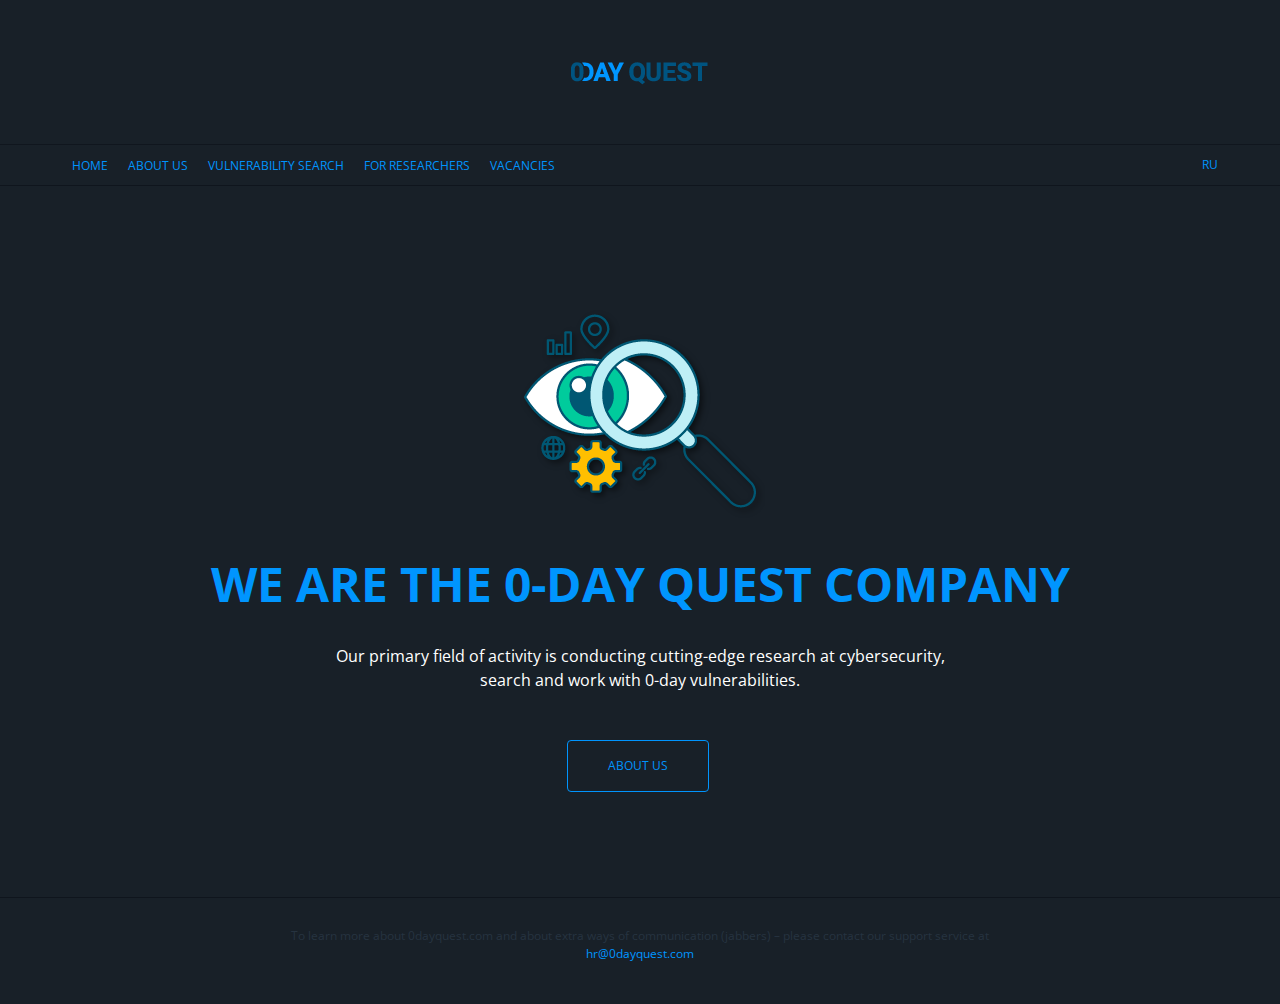
<file: index.html>
<!doctype html>
<html>
<head>
    <meta charset="utf-8">
    <meta name="keywords" content="buying 0-day exploits, sell 0-day exploit, sell a bug, sell exploit">
    <meta name="description" content="Our primary field of activity is conducting cutting-edge research at cybersecurity, search and work with 0-day vulnerabilities. ">
    <meta name="viewport" content="width=device-width, initial-scale=1, user-scalable=0">
    <link rel="shortcut icon" type="image/png" href="favicon.png">
    
	<link rel="stylesheet" type="text/css" href="./css/bootstrap.min.css">
	<link rel="stylesheet" type="text/css" href="style.css"><link rel="stylesheet" href="./css/font-awesome.min.css"><link href='https://fonts.googleapis.com/css?family=Open+Sans:400,600,800,300&subset=latin,latin-ext' rel='stylesheet' type='text/css'>
    
	<script src="./js/jquery-2.1.0.min.js"></script>
	<script src="./js/bootstrap.min.js"></script>
	<script src="./js/blocs.min.js"></script>
    <title>0-Day quest company | Home</title>

    
<!-- Google Analytics -->
 
<!-- Google Analytics END -->
    
</head>
<body>
<!-- Main container -->
<div class="page-container">
    
<!-- bloc-0 -->
<div class="bloc nav-panel bgc-dark-jungle-green d-bloc " id="bloc-0">
	<div class="container bloc-md">
		<div class="row">
			<div class="col-sm-4">
			</div>
			<div class="col-sm-4">
				<a href="index.html"><img src="img/logo.png" class="img-responsive logo center-block" /></a>
			</div>
			<div class="col-sm-4">
			</div>
		</div>
	</div>
</div>
<!-- bloc-0 END -->

<!-- bloc-1 -->
<div class="bloc nav-menu d-bloc bgc-dark-jungle-green" id="bloc-1">
	<div class="container">
		<div class="row">
			<div class="col-sm-8">
				<ul class="list-unstyled list-horizontal-layout">
					<li>
						<a class="active" href="index.html">Home</a>
					</li>
					<li>
						<a href="about-us.html">About us</a>
					</li>
					<li>
						<a href="vulnerability-search.html">Vulnerability Search</a>
					</li>
					<li>
						<a href="for-researchers.html">For Researchers</a>
					</li>
					<li>
						<a href="vacancies.html">Vacancies</a>
					</li>
				</ul>
			</div>
			<div class="col-sm-4">
				<a class="lang" href="ru/index.html" data-page="1">Ru</a>
			</div>
		</div>
	</div>
</div>
<!-- bloc-1 END -->

<!-- bloc-2 -->
<div class="bloc bgc-dark-jungle-green d-bloc" id="bloc-2">
	<div class="container bloc-lg">
		<div class="row">
			<div class="col-sm-12">
				<img src="img/1.png" class="img-responsive center-block" />
				<h2 class="mg-md text-center">
					We are the 0-day quest company
				</h2>
				<p class="text-center">
					Our primary field of activity is conducting cutting-edge research at cybersecurity, <br>search and work with 0-day vulnerabilities. <br>
				</p>
				<div class="text-center">
					<a href="about-us.html" class="btn btn-d btn-default btn-xl">About us</a>
				</div>
			</div>
		</div>
	</div>
</div>
<!-- bloc-2 END -->

<!-- Footer - bloc-9 -->
<div class="bloc footer bgc-dark-jungle-green d-bloc" id="bloc-9">
	<div class="container bloc-sm">
		<div class="row">
			<div class="col-sm-2">
			</div>
			<div class="col-sm-8">
				<p class="text-center">
					To learn more about 0dayquest.com and about extra ways of communication (jabbers) – please contact our support service at <a href="mailto:hr@0dayquest.com">hr@0dayquest.com</a>
				</p>
			</div>
			<div class="col-sm-2">
			</div>
		</div>
	</div>
</div>
<!-- Footer - bloc-9 END -->

</div>
<!-- Main container END -->
    

</body>
</html>
</file>
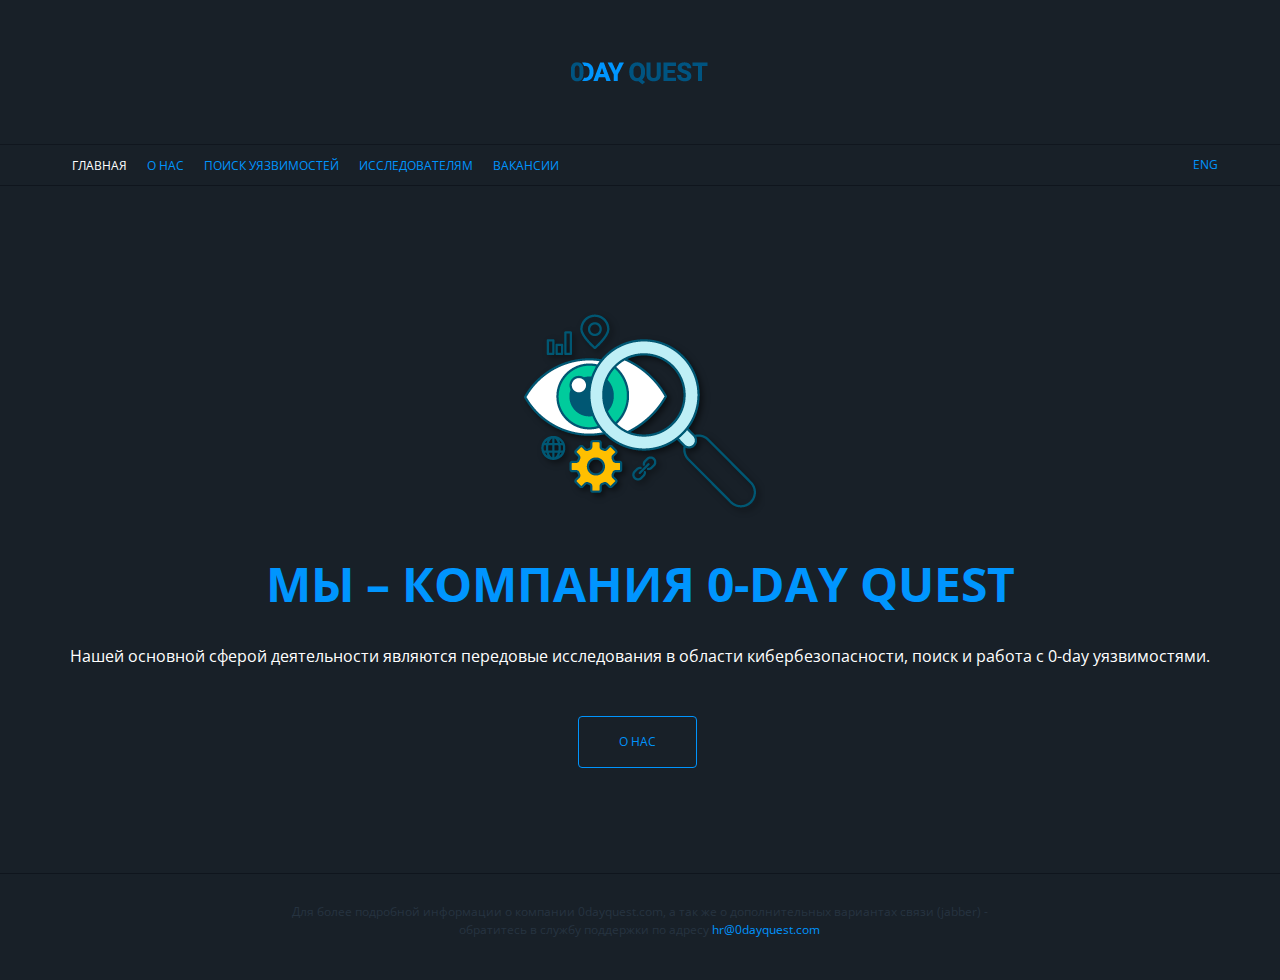
<file: ru/index.html>
<!doctype html>
<html>
<head>
    <meta charset="utf-8">
    <meta name="keywords" content="продать уязвимость, покупка багов, награда за уязвимость, продать баг, 0-day уязвимость, 0day експлоит, покупка сплоитов, покупка 0day, награда за баг">
    <meta name="description" content="Мы компания 0-day quest. Нашей основной сферой деятельности являются передовые исследования в области кибербезопасности, поиск и работа с 0-day уязвимостями.">
    <meta name="viewport" content="width=device-width, initial-scale=1, user-scalable=0">
    <link rel="shortcut icon" type="image/png" href="favicon.png">
    
	<link rel="stylesheet" type="text/css" href="./css/bootstrap.min.css">
	<link rel="stylesheet" type="text/css" href="style.css"><link rel="stylesheet" href="./css/font-awesome.min.css"><link href='https://fonts.googleapis.com/css?family=Open+Sans:400,600,800,300&subset=latin,latin-ext' rel='stylesheet' type='text/css'>
    
	<script src="./js/jquery-2.1.0.min.js"></script>
	<script src="./js/bootstrap.min.js"></script>
	<script src="./js/blocs.min.js"></script>
    <title>Компания 0-Day quest | Главная</title>

    
<!-- Google Analytics -->
 
<!-- Google Analytics END -->
    
</head>
<body>
<!-- Main container -->
<div class="page-container">
    
<!-- bloc-0 -->
<div class="bloc nav-panel bgc-dark-jungle-green d-bloc " id="bloc-0">
	<div class="container bloc-md">
		<div class="row">
			<div class="col-sm-4">
			</div>
			<div class="col-sm-4">
				<a href="index.html"><img src="img/logo.png" class="img-responsive logo center-block" /></a>
			</div>
			<div class="col-sm-4">
			</div>
		</div>
	</div>
</div>
<!-- bloc-0 END -->

<!-- bloc-1 -->
<div class="bloc nav-menu d-bloc bgc-dark-jungle-green" id="bloc-1">
	<div class="container">
		<div class="row">
			<div class="col-sm-8">
				<ul class="list-unstyled list-horizontal-layout">
					<li>
						<a class="active" href="index.html">Главная</a>
					</li>
					<li>
						<a href="about-us.html">О нас</a>
					</li>
					<li>
						<a href="vulnerability-search.html">Поиск уязвимостей</a>
					</li>
					<li>
						<a href="for-researchers.html">Исследователям</a>
					</li>
					<li>
						<a href="vacancies.html">Вакансии</a>
					</li>
				</ul>
			</div>
			<div class="col-sm-4">
				<a class="lang" href="../index.html" data-page="1">Eng</a>
			</div>
		</div>
	</div>
</div>
<!-- bloc-1 END -->

<!-- bloc-2 -->
<div class="bloc bgc-dark-jungle-green d-bloc" id="bloc-2">
	<div class="container bloc-lg">
		<div class="row">
			<div class="col-sm-12">
				<img src="img/1.png" class="img-responsive center-block" />
				<h2 class="mg-md text-center">
					МЫ – КОМПАНИЯ 0-DAY QUEST
				</h2>
				<p class="text-center">
					Нашей основной сферой деятельности являются передовые исследования в области кибербезопасности, поиск и работа с 0-day уязвимостями.
				</p>
				<div class="text-center">
					<a href="about-us.html" class="btn btn-d btn-default btn-xl">О нас</a>
				</div>
			</div>
		</div>
	</div>
</div>
<!-- bloc-2 END -->

<!-- Footer - bloc-9 -->
<div class="bloc footer bgc-dark-jungle-green d-bloc" id="bloc-9">
	<div class="container bloc-sm">
		<div class="row">
			<div class="col-sm-2">
			</div>
			<div class="col-sm-8">
				<p class="text-center">
					Для более подробной информации о компании 0dayquest.com, а так же о дополнительных вариантах связи (jabber) - обратитесь в службу поддержки по адресу <a href="mailto:hr@0dayquest.com">hr@0dayquest.com</a>
				</p>
			</div>
			<div class="col-sm-2">
			</div>
		</div>
	</div>
</div>
<!-- Footer - bloc-9 END -->

</div>
<!-- Main container END -->
    

</body>
</html>
</file>
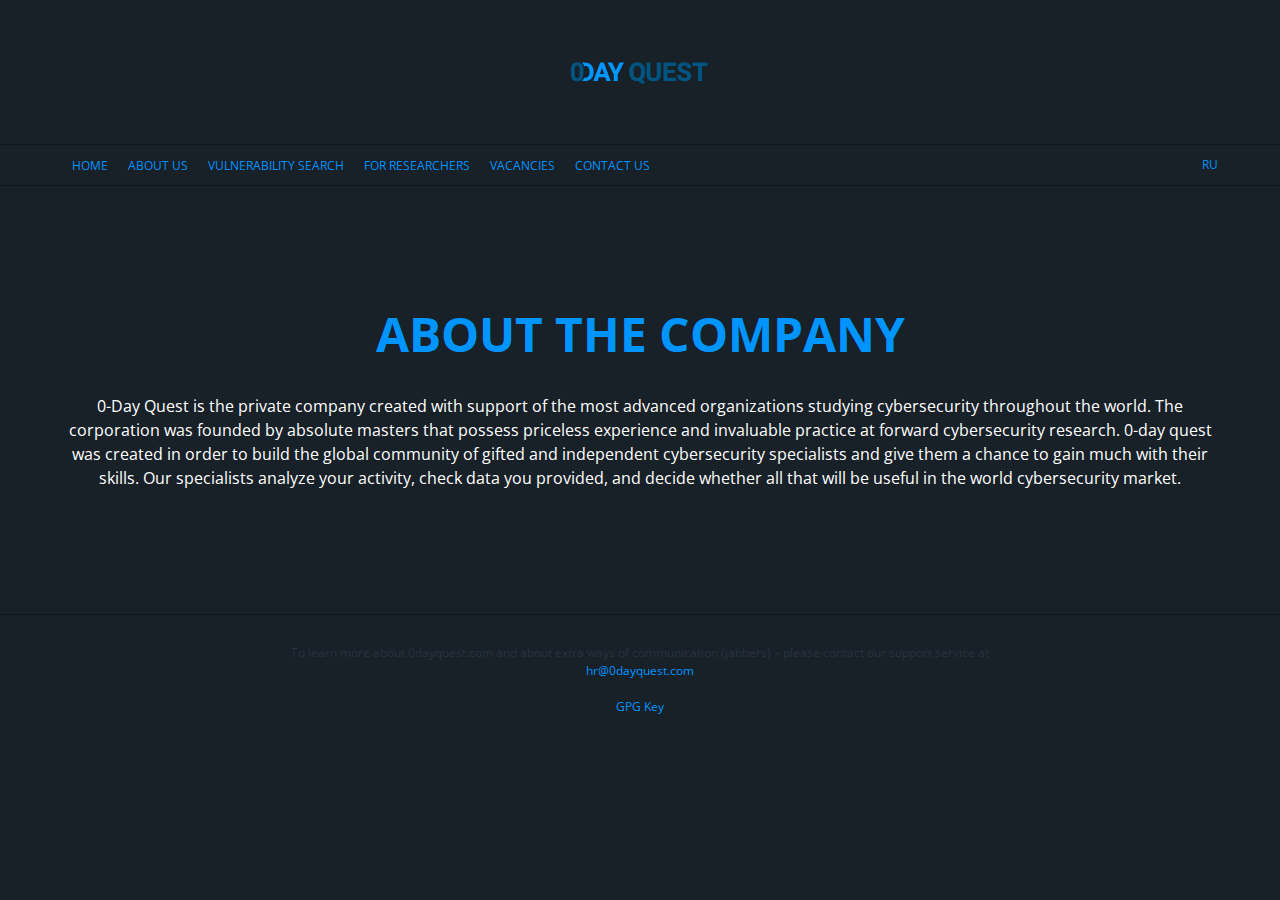
<file: about-us.html>
<!doctype html>
<html>
<head>
    <meta charset="utf-8">
    <meta name="keywords" content="buying 0-day exploits, sell 0-day exploit, sell a bug, sell exploit">
    <meta name="description" content="0-Day Quest is the private company created with support of the most advanced organizations studying cybersecurity throughout the world. The corporation was founded by absolute masters that possess priceless experience and invaluable practice at forward cybersecurity research.">
    <meta name="viewport" content="width=device-width, initial-scale=1, user-scalable=0">
    <link rel="shortcut icon" type="image/png" href="favicon.png">
    
	<link rel="stylesheet" type="text/css" href="./css/bootstrap.min.css">
	<link rel="stylesheet" type="text/css" href="style.css"><link rel="stylesheet" href="./css/font-awesome.min.css"><link href='https://fonts.googleapis.com/css?family=Open+Sans:400,600,800,300&subset=latin,latin-ext' rel='stylesheet' type='text/css'>
    
	<script src="./js/jquery-2.1.0.min.js"></script>
	<script src="./js/bootstrap.min.js"></script>
	<script src="./js/blocs.min.js"></script>
    <title>0-Day quest company | About us</title>

    
<!-- Google Analytics -->
 
<!-- Google Analytics END -->
    
</head>
<body>
<!-- Main container -->
<div class="page-container">
    
<!-- bloc-0 -->
<div class="bloc nav-panel bgc-dark-jungle-green d-bloc " id="bloc-0">
	<div class="container bloc-md">
		<div class="row">
			<div class="col-sm-4">
			</div>
			<div class="col-sm-4">
				<a href="index.html"><img src="img/logo.png" class="img-responsive logo center-block" /></a>
			</div>
			<div class="col-sm-4">
			</div>
		</div>
	</div>
</div>
<!-- bloc-0 END -->

<!-- bloc-1 -->
<div class="bloc nav-menu d-bloc bgc-dark-jungle-green" id="bloc-1">
	<div class="container">
		<div class="row">
			<div class="col-sm-8">
				<ul class="list-unstyled list-horizontal-layout">
					<li>
						<a href="index.html">Home</a>
					</li>
					<li>
						<a class="active" href="about-us.html">About us</a>
					</li>
					<li>
						<a href="vulnerability-search.html">Vulnerability Search</a>
					</li>
					<li>
						<a href="for-researchers.html">For Researchers</a>
					</li>
					<li>
						<a href="vacancies.html">Vacancies</a>
					</li>
					<li>
						<a href="contact-us.html">Contact Us</a>
					</li>
				</ul>
			</div>
			<div class="col-sm-4">
				<a class="lang" href="ru/about-us.html" data-page="1">Ru</a>
			</div>
		</div>
	</div>
</div>
<!-- bloc-1 END -->

<!-- bloc-3 -->
<div class="bloc bgc-dark-jungle-green d-bloc" id="bloc-3">
	<div class="container bloc-lg">
		<div class="row">
			<div class="col-sm-12">
				<h2 class="mg-md text-center">
					About the Company
				</h2>
				<p class="text-center">
					0-Day Quest is the private company created with support of the most advanced organizations studying cybersecurity throughout the world. The corporation was founded by absolute masters that possess priceless experience and invaluable practice at forward cybersecurity research. 0-day quest was created in order to build the global community of gifted and independent cybersecurity specialists and give them a chance to gain much with their skills. Our specialists analyze your activity, check data you provided, and decide whether all that will be useful in the world cybersecurity market.
				</p>
			</div>
		</div>
	</div>
</div>
<!-- bloc-3 END -->

<!-- Footer - bloc-9 -->
<div class="bloc footer bgc-dark-jungle-green d-bloc" id="bloc-9">
	<div class="container bloc-sm">
		<div class="row">
			<div class="col-sm-2">
			</div>
			<div class="col-sm-8">
				<p class="text-center">
					To learn more about 0dayquest.com and about extra ways of communication (jabbers) – please contact our support service at <a href="mailto:hr@0dayquest.com">hr@0dayquest.com</a><br><br>
					<a href="gpg.asc" target="blank">GPG Key</a>
				</p>
			</div>
			<div class="col-sm-2">
			</div>
		</div>
	</div>
</div>
<!-- Footer - bloc-9 END -->

</div>
<!-- Main container END -->
    

</body>
</html>
</file>
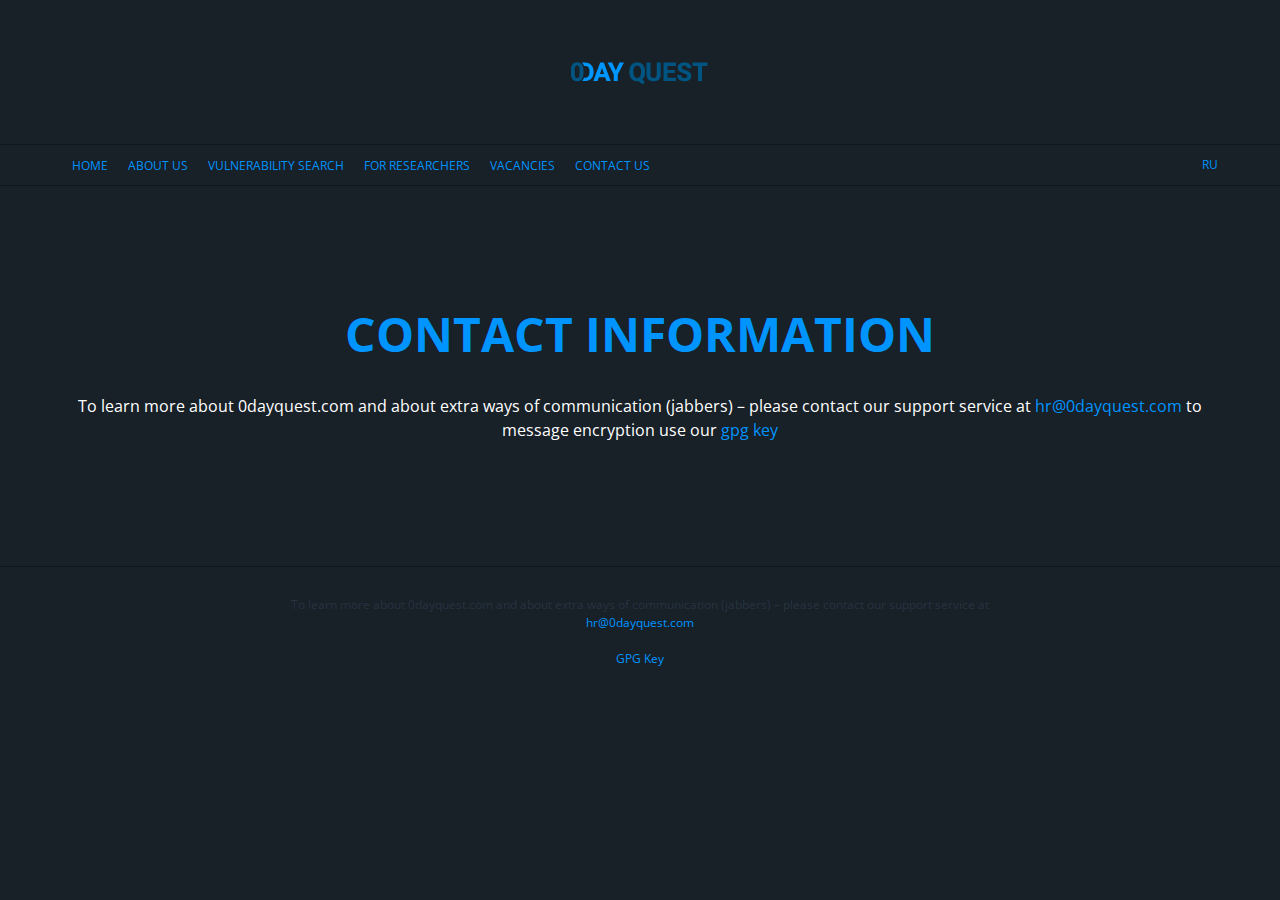
<file: contact-us.html>
<!doctype html>
<html>
<head>
    <meta charset="utf-8">
    <meta name="keywords" content="buying 0-day exploits, sell 0-day exploit, sell a bug, sell exploit, submit exploit researches">
    <meta name="description" content="To send us 0-day vulnerabilities, please use our mail hr@0dayquest.com">
    <meta name="viewport" content="width=device-width, initial-scale=1, user-scalable=0">
    <link rel="shortcut icon" type="image/png" href="favicon.png">
    
	<link rel="stylesheet" type="text/css" href="./css/bootstrap.min.css">
	<link rel="stylesheet" type="text/css" href="style.css"><link rel="stylesheet" href="./css/font-awesome.min.css"><link href='https://fonts.googleapis.com/css?family=Open+Sans:400,600,800,300&subset=latin,latin-ext' rel='stylesheet' type='text/css'>
    
	<script src="./js/jquery-2.1.0.min.js"></script>
	<script src="./js/bootstrap.min.js"></script>
	<script src="./js/blocs.min.js"></script>
    <title>0-Day quest company | Contact informations</title>

    
<!-- Google Analytics -->
 
<!-- Google Analytics END -->
    
</head>
<body>
<!-- Main container -->
<div class="page-container">
    
<!-- bloc-0 -->
<div class="bloc nav-panel bgc-dark-jungle-green d-bloc " id="bloc-0">
	<div class="container bloc-md">
		<div class="row">
			<div class="col-sm-4">
			</div>
			<div class="col-sm-4">
				<a href="index.html"><img src="img/logo.png" class="img-responsive logo center-block" /></a>
			</div>
			<div class="col-sm-4">
			</div>
		</div>
	</div>
</div>
<!-- bloc-0 END -->

<!-- bloc-1 -->
<div class="bloc nav-menu d-bloc bgc-dark-jungle-green" id="bloc-1">
	<div class="container">
		<div class="row">
			<div class="col-sm-8">
				<ul class="list-unstyled list-horizontal-layout">
					<li>
						<a href="index.html">Home</a>
					</li>
					<li>
						<a href="about-us.html">About us</a>
					</li>
					<li>
						<a href="vulnerability-search.html">Vulnerability Search</a>
					</li>
					<li>
						<a href="for-researchers.html">For Researchers</a>
					</li>
					<li>
						<a href="vacancies.html">Vacancies</a>
					</li>
					<li>
						<a class="active"  href="contact-us.html">Contact Us</a>
					</li>
				</ul>
			</div>
			<div class="col-sm-4">
				<a class="lang" href="ru/contact-us.html" data-page="1">Ru</a>
			</div>
		</div>
	</div>
</div>
<!-- bloc-1 END -->

<!-- bloc-6 -->
<div class="bloc bgc-dark-jungle-green d-bloc" id="bloc-6">
	<div class="container bloc-lg">
		<div class="row">
			<div class="col-sm-12">
				<h2 class="mg-md text-center">
					Contact information
				</h2>
				<p class="text-center">
					To learn more about 0dayquest.com and about extra ways of communication (jabbers) – please contact our support service at <a href="mailto:hr@0dayquest.com">hr@0dayquest.com</a> to message encryption use our <a target="blank" href="gpg.asc">gpg key</a>
				</p>
			</div>
		</div>
	</div>
</div>
<!-- bloc-6 END -->

<!-- Footer - bloc-9 -->
<div class="bloc footer bgc-dark-jungle-green d-bloc" id="bloc-9">
	<div class="container bloc-sm">
		<div class="row">
			<div class="col-sm-2">
			</div>
			<div class="col-sm-8">
				<p class="text-center">
					To learn more about 0dayquest.com and about extra ways of communication (jabbers) – please contact our support service at <a href="mailto:hr@0dayquest.com">hr@0dayquest.com</a><br><br>
					<a href="gpg.asc" target="blank">GPG Key</a>
				</p>
			</div>
			<div class="col-sm-2">
			</div>
		</div>
	</div>
</div>
<!-- Footer - bloc-9 END -->

</div>
<!-- Main container END -->
    

</body>
</html>
</file>
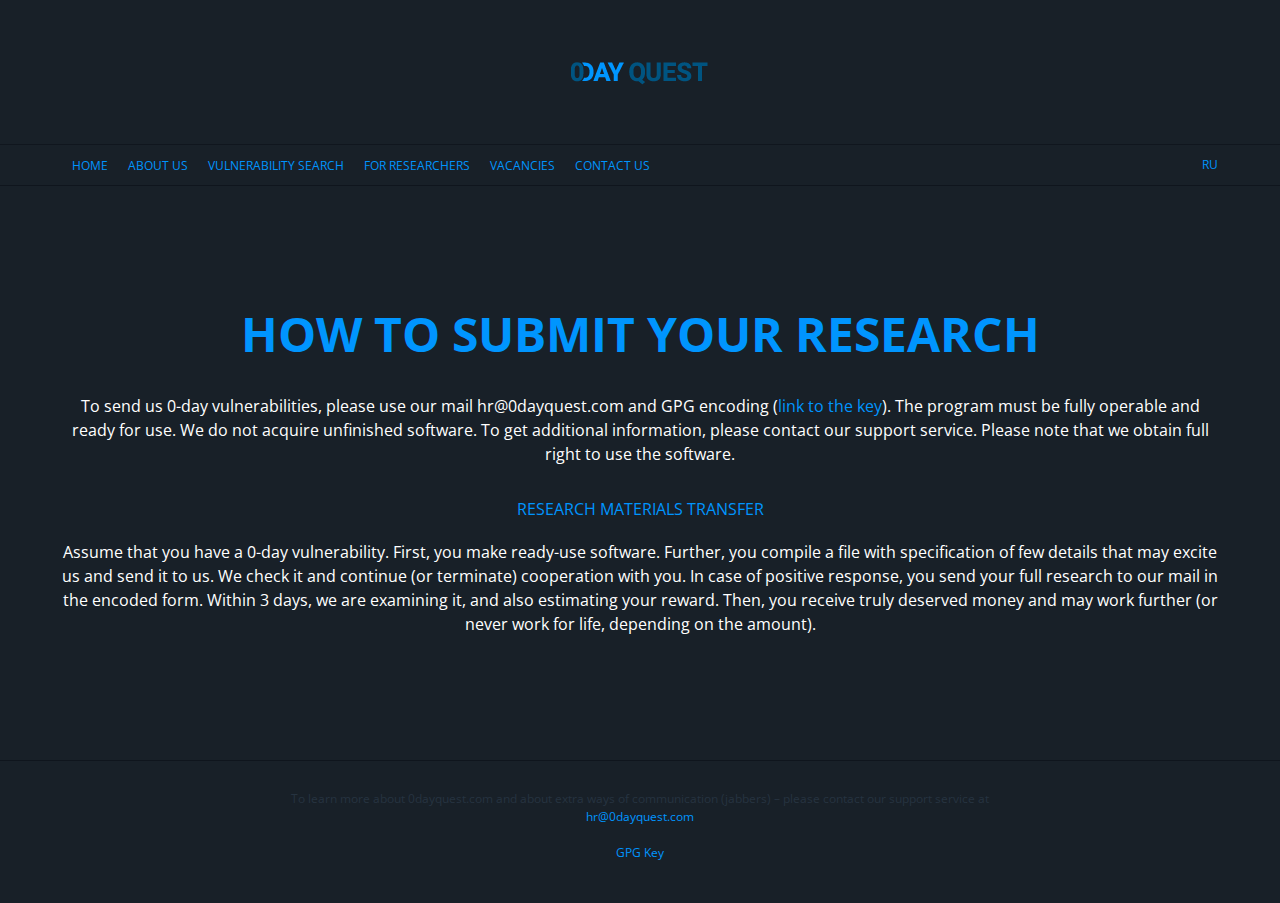
<file: for-researchers.html>
<!doctype html>
<html>
<head>
    <meta charset="utf-8">
    <meta name="keywords" content="buying 0-day exploits, sell 0-day exploit, sell a bug, sell exploit, submit exploit researches">
    <meta name="description" content="To send us 0-day vulnerabilities, please use our mail hr@0dayquest.com">
    <meta name="viewport" content="width=device-width, initial-scale=1, user-scalable=0">
    <link rel="shortcut icon" type="image/png" href="favicon.png">
    
	<link rel="stylesheet" type="text/css" href="./css/bootstrap.min.css">
	<link rel="stylesheet" type="text/css" href="style.css"><link rel="stylesheet" href="./css/font-awesome.min.css"><link href='https://fonts.googleapis.com/css?family=Open+Sans:400,600,800,300&subset=latin,latin-ext' rel='stylesheet' type='text/css'>
    
	<script src="./js/jquery-2.1.0.min.js"></script>
	<script src="./js/bootstrap.min.js"></script>
	<script src="./js/blocs.min.js"></script>
    <title>0-Day quest company | For Researchers</title>

    
<!-- Google Analytics -->
 
<!-- Google Analytics END -->
    
</head>
<body>
<!-- Main container -->
<div class="page-container">
    
<!-- bloc-0 -->
<div class="bloc nav-panel bgc-dark-jungle-green d-bloc " id="bloc-0">
	<div class="container bloc-md">
		<div class="row">
			<div class="col-sm-4">
			</div>
			<div class="col-sm-4">
				<a href="index.html"><img src="img/logo.png" class="img-responsive logo center-block" /></a>
			</div>
			<div class="col-sm-4">
			</div>
		</div>
	</div>
</div>
<!-- bloc-0 END -->

<!-- bloc-1 -->
<div class="bloc nav-menu d-bloc bgc-dark-jungle-green" id="bloc-1">
	<div class="container">
		<div class="row">
			<div class="col-sm-8">
				<ul class="list-unstyled list-horizontal-layout">
					<li>
						<a href="index.html">Home</a>
					</li>
					<li>
						<a href="about-us.html">About us</a>
					</li>
					<li>
						<a href="vulnerability-search.html">Vulnerability Search</a>
					</li>
					<li>
						<a class="active" href="for-researchers.html">For Researchers</a>
					</li>
					<li>
						<a href="vacancies.html">Vacancies</a>
					</li>
					<li>
						<a href="contact-us.html">Contact Us</a>
					</li>
				</ul>
			</div>
			<div class="col-sm-4">
				<a class="lang" href="ru/for-researchers.html" data-page="1">Ru</a>
			</div>
		</div>
	</div>
</div>
<!-- bloc-1 END -->

<!-- bloc-6 -->
<div class="bloc bgc-dark-jungle-green d-bloc" id="bloc-6">
	<div class="container bloc-lg">
		<div class="row">
			<div class="col-sm-12">
				<h2 class="mg-md text-center">
					How to Submit Your Research
				</h2>
				<p class="text-center">
					To send us 0-day vulnerabilities, please use our mail hr@0dayquest.com and GPG encoding (<a target="blank" href="gpg.asc">link to the key</a>). The program must be fully operable and ready for use. We do not acquire unfinished software. To get additional information, please contact our support service. Please note that we obtain full right to use the software.
				</p>
				<h4 class="mg-md text-center">
					Research Materials Transfer
				</h4>
				<p class="text-center">
					Assume that you have a 0-day vulnerability. First, you make ready-use software. Further, you compile a file with specification of few details that may excite us and send it to us. We check it and continue (or terminate) cooperation with you. In case of positive response, you send your full research to our mail in the encoded form. Within 3 days, we are examining it, and also estimating your reward. Then, you receive truly deserved money and may work further (or never work for life, depending on the amount).
				</p>
			</div>
		</div>
	</div>
</div>
<!-- bloc-6 END -->

<!-- Footer - bloc-9 -->
<div class="bloc footer bgc-dark-jungle-green d-bloc" id="bloc-9">
	<div class="container bloc-sm">
		<div class="row">
			<div class="col-sm-2">
			</div>
			<div class="col-sm-8">
				<p class="text-center">
					To learn more about 0dayquest.com and about extra ways of communication (jabbers) – please contact our support service at <a href="mailto:hr@0dayquest.com">hr@0dayquest.com</a><br><br>
					<a href="gpg.asc" target="blank">GPG Key</a>
				</p>
			</div>
			<div class="col-sm-2">
			</div>
		</div>
	</div>
</div>
<!-- Footer - bloc-9 END -->

</div>
<!-- Main container END -->
    

</body>
</html>
</file>
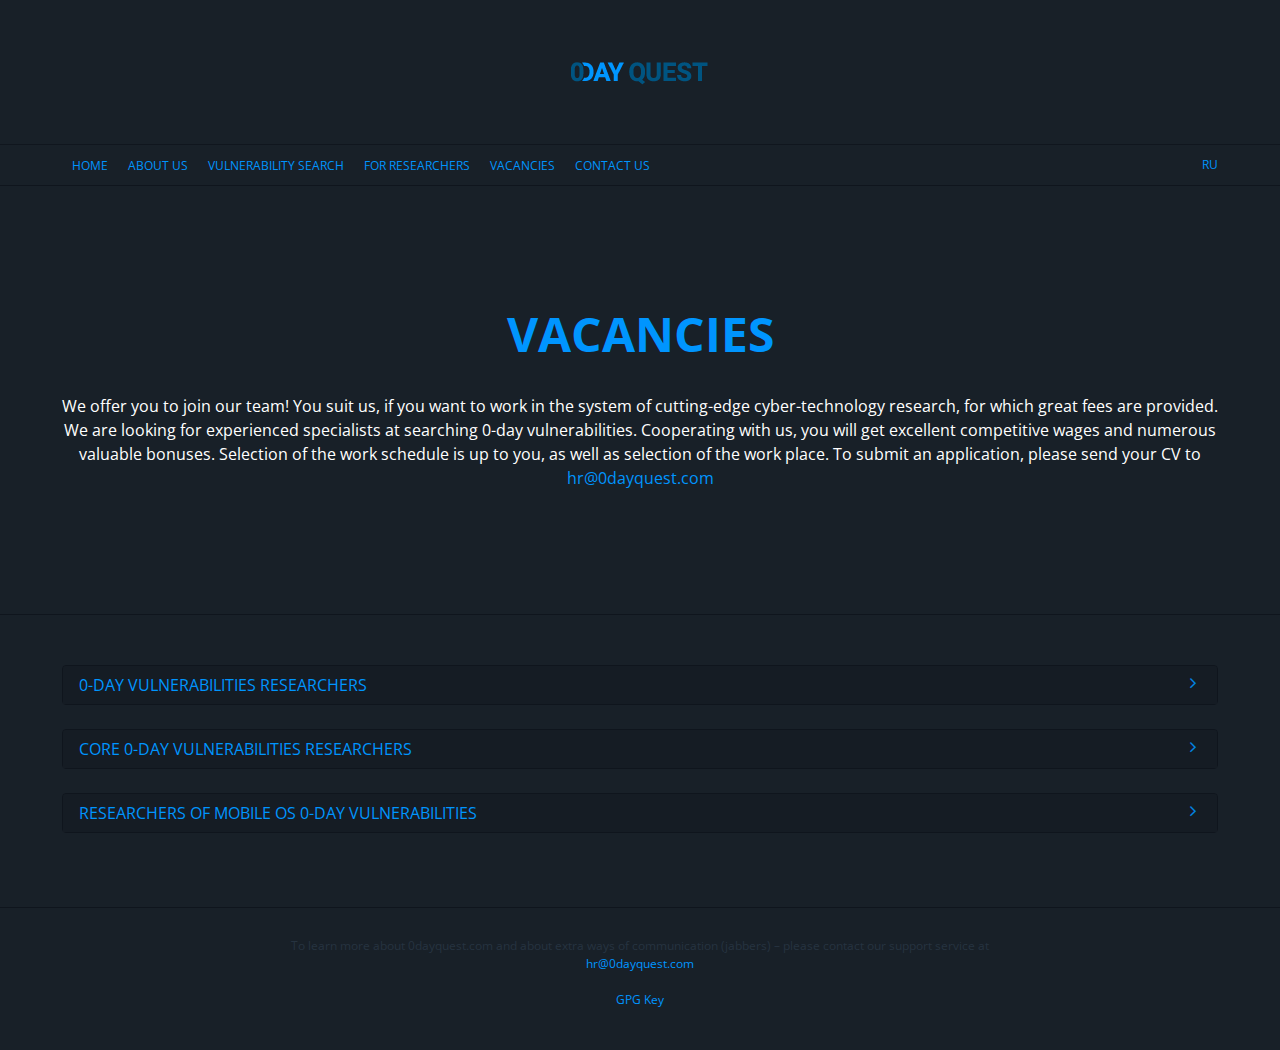
<file: vacancies.html>
<!doctype html>
<html>
<head>
    <meta charset="utf-8">
   <meta name="keywords" content="buying 0-day exploits, sell 0-day exploit, sell a bug, sell exploit, submit exploit researches, 0-day researches vacancies, bug researchers vacancies">
    <meta name="description" content="We offer you to join our team! You suit us, if you want to work in the system of cutting-edge cyber-technology research, for which great fees are provided. We are looking for experienced specialists at searching 0-day vulnerabilities.">
    <meta name="viewport" content="width=device-width, initial-scale=1, user-scalable=0">
    <link rel="shortcut icon" type="image/png" href="favicon.png">
    
	<link rel="stylesheet" type="text/css" href="./css/bootstrap.min.css">
	<link rel="stylesheet" type="text/css" href="style.css"><link rel="stylesheet" href="./css/font-awesome.min.css"><link href='https://fonts.googleapis.com/css?family=Open+Sans:400,600,800,300&subset=latin,latin-ext' rel='stylesheet' type='text/css'>
    
	<script src="./js/jquery-2.1.0.min.js"></script>
	<script src="./js/bootstrap.min.js"></script>
	<script src="./js/blocs.min.js"></script>
    <title>0-Day quest company | Vacancies</title>

    
<!-- Google Analytics -->
 
<!-- Google Analytics END -->
    
</head>
<body>
<!-- Main container -->
<div class="page-container">
    
<!-- bloc-0 -->
<div class="bloc nav-panel bgc-dark-jungle-green d-bloc " id="bloc-0">
	<div class="container bloc-md">
		<div class="row">
			<div class="col-sm-4">
			</div>
			<div class="col-sm-4">
				<a href="index.html"><img src="img/logo.png" class="img-responsive logo center-block" /></a>
			</div>
			<div class="col-sm-4">
			</div>
		</div>
	</div>
</div>
<!-- bloc-0 END -->

<!-- bloc-1 -->
<div class="bloc nav-menu d-bloc bgc-dark-jungle-green" id="bloc-1">
	<div class="container">
		<div class="row">
			<div class="col-sm-8">
				<ul class="list-unstyled list-horizontal-layout">
					<li>
						<a href="index.html">Home</a>
					</li>
					<li>
						<a href="about-us.html">About us</a>
					</li>
					<li>
						<a href="vulnerability-search.html">Vulnerability Search</a>
					</li>
					<li>
						<a href="for-researchers.html">For Researchers</a>
					</li>
					<li>
						<a class="active" href="vacancies.html">Vacancies</a>
					</li>
					<li>
						<a href="contact-us.html">Contact Us</a>
					</li>
				</ul>
			</div>
			<div class="col-sm-4">
				<a class="lang" href="ru/vacancies.html" data-page="1">Ru</a>
			</div>
		</div>
	</div>
</div>
<!-- bloc-1 END -->

<!-- bloc-7 -->
<div class="bloc bgc-dark-jungle-green d-bloc vacancies-description" id="bloc-7">
	<div class="container bloc-lg">
		<div class="row">
			<div class="col-sm-12">
				<h2 class="mg-md text-center">
					Vacancies
				</h2>
				<p class="text-center">
					We offer you to join our team! You suit us, if you want to work in the system of cutting-edge cyber-technology research, for which great fees are provided. We are looking for experienced specialists at searching 0-day vulnerabilities. Cooperating with us, you will get excellent competitive wages and numerous valuable bonuses. Selection of the work schedule is up to you, as well as selection of the work place. To submit an application, please send your CV to <br><a href="mailto:hr@0dayquest.com">hr@0dayquest.com</a>
				</p>
			</div>
		</div>
	</div>
</div>
<!-- bloc-7 END -->

<!-- bloc-8 -->
<div class="bloc vacancies-content bgc-dark-jungle-green d-bloc" id="bloc-8">
	<div class="container bloc-md">
		<div class="row">
			<div class="col-sm-12">
				<div class="panel vacancies-panel">
					<div class="panel-heading v-panel-heading">
						<div class="row">
							<div class="col-sm-6">
								<h4 class="mg-md">
									0-day vulnerabilities researchers
								</h4>
							</div>
							<div class="col-sm-6">
								<span class="fa fa-angle-right icon-sm pull-right"></span>
							</div>
						</div>
					</div>
					<div class="panel-body">
						<p>
							Vacancy: 0-day vulnerabilities researchers, browser specialists Work schedule: full-time or part-time Responsibilities: internal and external research on 0-day vulnerabilities. Extension of company opportunities at browser safety. You will be responsible for examination and search of 0-day vulnerabilities in browsers and Flash, IE/EDGE, Chrome, Firefox or Safari plugins. Also, responsibilities include development of exploits on any OS (Windows or Mac OS X).
						</p>
						<p>
							Vacancy Features: <br> <br>- experience in 0-day vulnerabilities search in browsers (Flash, IE / EDGE, Chrome, Firefox или Safari); <br>- experience in exploit development for at least one of modern OS (Windows or Mac OS X); <br>- knowledge at internal work of modern operating systems, main browsers/plugins; <br> - experience in working with debuggers such as OllyDbg, ImmunityDbg, WinDbg, GDB, IDA Pro, etc.<br>
						</p>
						<p>
							You Get: <br> <br>- competitive wages complemented with valuable bonuses with each 0-day vulnerability development; <br> - remote working opportunity; <br>- trips to various international conferences and participation in events sponsored by the company.
						</p>
						<p>
							To submit an application to this vacancy, please send your CV to <a href="mailto:hr@0dayquest.com">hr@0dayquest.com</a>
						</p>
					</div>
				</div>
			</div>
		</div>
		<div class="row voffset">
			<div class="col-sm-12">
				<div class="panel vacancies-panel">
					<div class="panel-heading v-panel-heading">
						<div class="row">
							<div class="col-sm-6">
								<h4 class="mg-md">
									Core 0-day vulnerabilities researchers
								</h4>
							</div>
							<div class="col-sm-6">
								<span class="fa fa-angle-right icon-sm pull-right"></span>
							</div>
						</div>
					</div>
					<div class="panel-body">
						<p>
							Vacancy: Core specialists, vulnerability researchers <br>Work schedule: full-time and part-time
						</p>
						<p>
							Vacancy Features <br> <br>- experience in 0-day vulnerabilities search in the core of Windows, Linus or Mac OS X; <br>- experience in developing the core of at least one of modern OS (Windows or Mac OS X); <br>- knowledge at x86 / x64, C / C ++; <br> - knowledge at internal work of modern operating systems, main browsers/plugins; <br>- experience in working with debuggers such as WinDbg, (k), GDB, IDA Pro, etc.
						</p>
						<p>
							You Get: <br> <br>- competitive wages complemented with valuable bonuses with each 0-day vulnerability development; <br>- remote working opportunity; <br>- trips to various international conferences and participation in events sponsored by the company
						</p>
						<p>
							To submit an application to this vacancy, please send your CV to <a href="mailto:hr@0dayquest.com">hr@0dayquest.com</a>
						</p>
					</div>
				</div>
			</div>
		</div>
		<div class="row voffset">
			<div class="col-sm-12">
				<div class="panel vacancies-panel">
					<div class="panel-heading v-panel-heading">
						<div class="row">
							<div class="col-sm-6">
								<h4 class="mg-md">
									Researchers of mobile OS 0-day vulnerabilities
								</h4>
							</div>
							<div class="col-sm-6">
								<span class="fa fa-angle-right icon-sm pull-right"></span>
							</div>
						</div>
					</div>
					<div class="panel-body">
						<p>
							Vacancy: Mobile specialists, vulnerability researchers <br>Work schedule: flextime
						</p>
						<p>
							Vacancy Features: <br> <br>- experience in 0-day vulnerabilities search in mobile devices (browsers, media-players / files, core drivers); <br>- experience in using and development of at least one of modern mobile OS (Android, iOS or Windows Mobile); <br>- knowledge at x86 / x64, C / C ++; <br>- knowledge at ARM, mobile device and app system operation; <br>- experience in working with debuggers for mobile devices based on Android, iOS or Windows Mobile
						</p>
						<p>
							You Get: <br> <br>- competitive wages complemented with valuable bonuses with each 0-day vulnerability development; <br>- remote working opportunity; <br>- trips to various international conferences and participation in events sponsored by the company
						</p>
						<p>
							To submit an application to this vacancy, please send your CV to <a href="mailto:hr@0dayquest.com">hr@0dayquest.com</a>
						</p>
					</div>
				</div>
			</div>
		</div>
	</div>
</div>
<!-- bloc-8 END -->

<!-- Footer - bloc-9 -->
<div class="bloc footer bgc-dark-jungle-green d-bloc" id="bloc-9">
	<div class="container bloc-sm">
		<div class="row">
			<div class="col-sm-2">
			</div>
			<div class="col-sm-8">
				<p class="text-center">
					To learn more about 0dayquest.com and about extra ways of communication (jabbers) – please contact our support service at <a href="mailto:hr@0dayquest.com">hr@0dayquest.com</a><br><br>
					<a href="gpg.asc" target="blank">GPG Key</a>
				</p>
			</div>
			<div class="col-sm-2">
			</div>
		</div>
	</div>
</div>
<!-- Footer - bloc-9 END -->

</div>
<!-- Main container END -->
    
<script type="text/javascript">
jQuery(function($) {

	$('.vacancies-panel .panel-heading').click( function() {
		var card = $(this).parent();
		card.find(".panel-body").slideToggle();

		if(card.find(".fa").data("r") != "true") {
			card.find(".fa").css({
				"transform" : "rotate(90deg)"
			}).data("r", "true");
		} else {
			card.find(".fa").css({
				"transform" : "rotate(0deg)"
			}).data("r", "false");
		}
	});


});
</script>
</body>
</html>
</file>
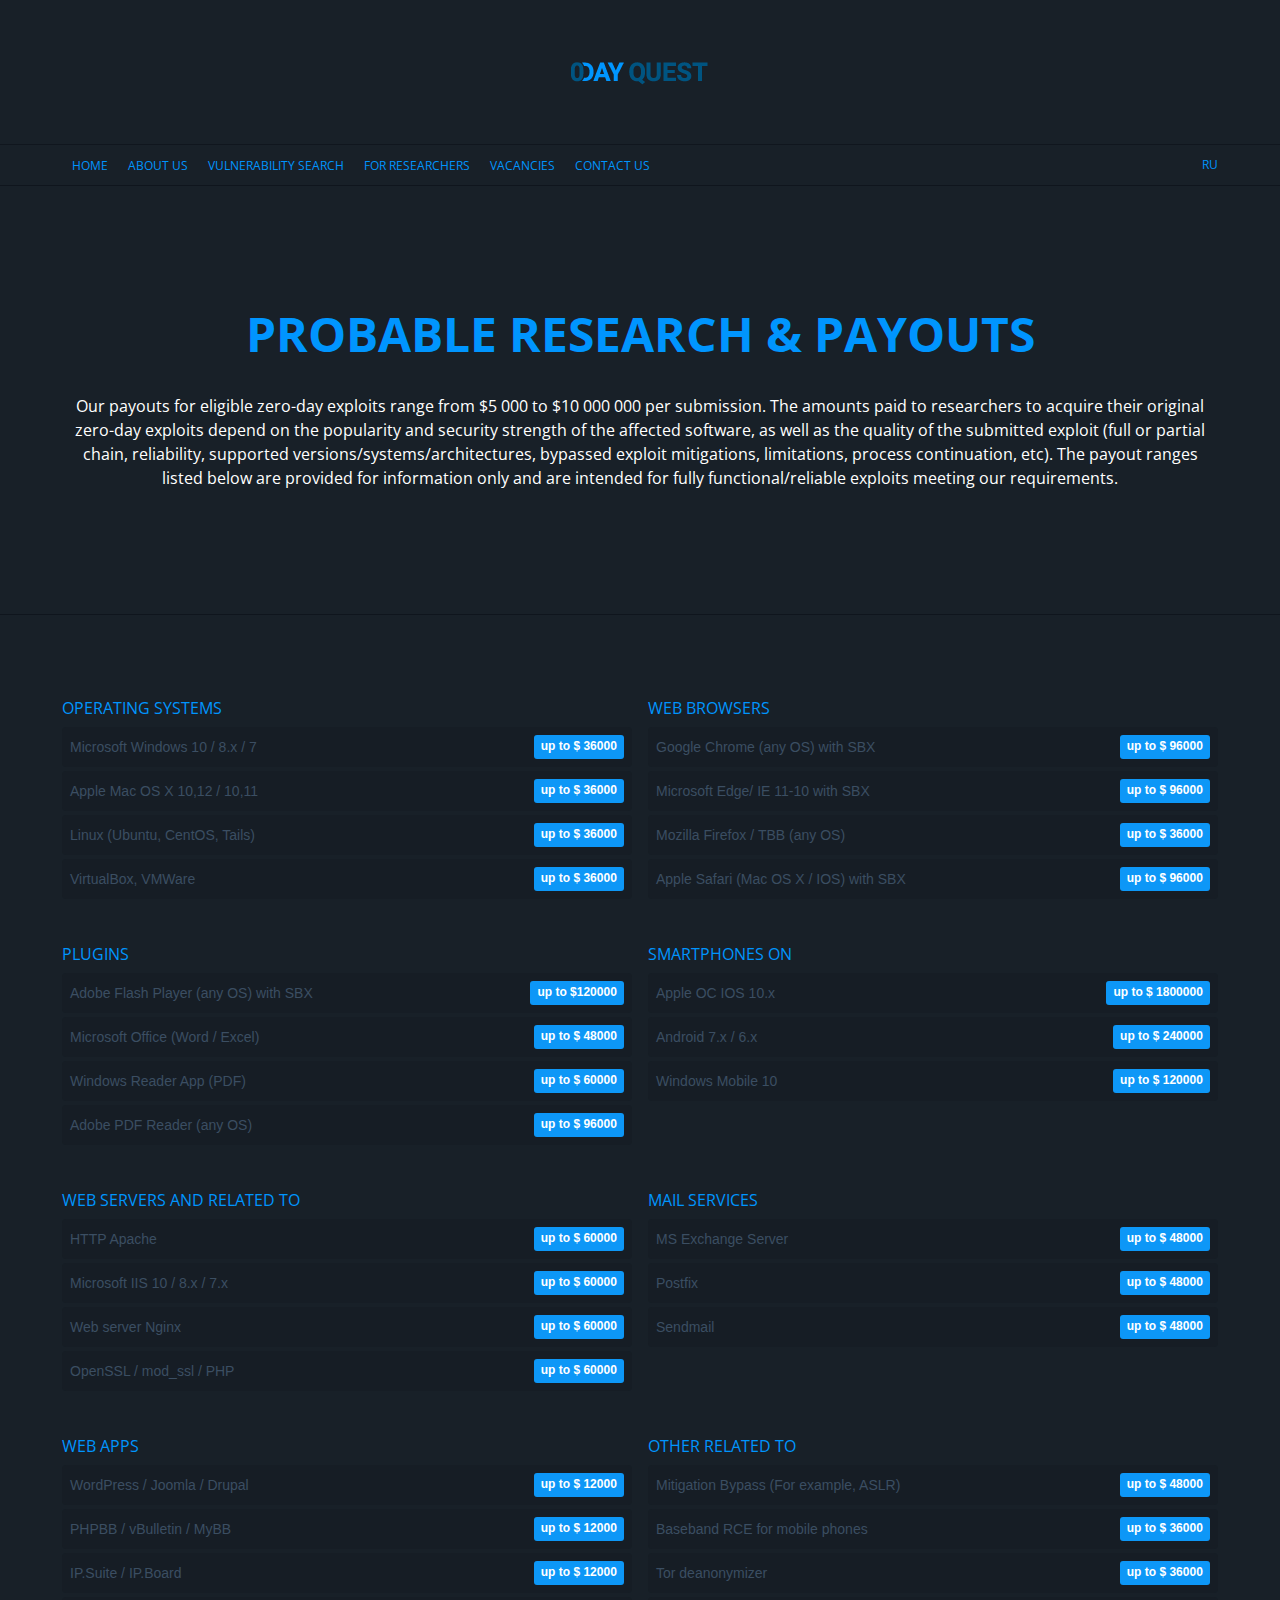
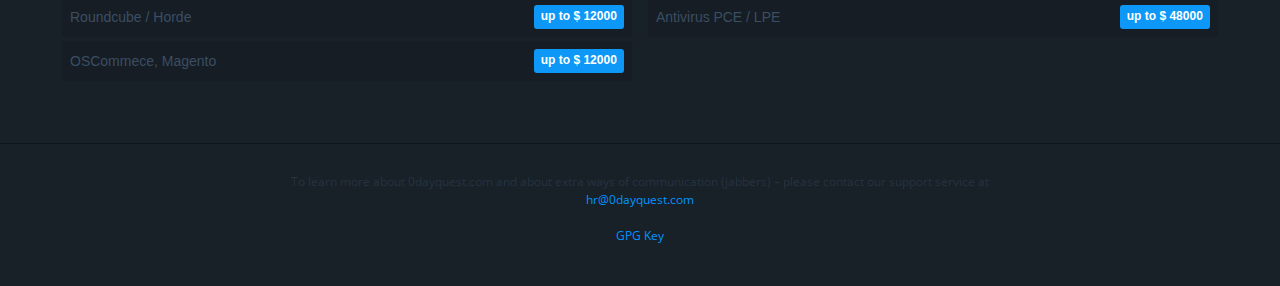
<file: vulnerability-search.html>
<!doctype html>
<html>
<head>
    <meta charset="utf-8">
    <meta name="keywords" content="buying 0-day exploits, sell 0-day exploit, sell a bug, sell exploit, paouts for 0-day exploits">
    <meta name="description" content="Our payouts for eligible zero-day exploits range from $5 000 to $10 000 000 per submission. The amounts paid to researchers to acquire their original zero-day exploits depend on the popularity and security strength of the affected software, as well as the quality of the submitted exploit (full or partial chain, reliability, supported versions/systems/architectures, bypassed exploit mitigations, limitations, process continuation, etc). The payout ranges listed below are provided for information only and are intended for fully functional/reliable exploits meeting our requirements.">
    <meta name="viewport" content="width=device-width, initial-scale=1, user-scalable=0">
    <link rel="shortcut icon" type="image/png" href="favicon.png">
    
	<link rel="stylesheet" type="text/css" href="./css/bootstrap.min.css">
	<link rel="stylesheet" type="text/css" href="style.css"><link rel="stylesheet" href="./css/font-awesome.min.css"><link href='https://fonts.googleapis.com/css?family=Open+Sans:400,600,800,300&subset=latin,latin-ext' rel='stylesheet' type='text/css'>
    
	<script src="./js/jquery-2.1.0.min.js"></script>
	<script src="./js/bootstrap.min.js"></script>
	<script src="./js/blocs.min.js"></script>
    <title>0-Day quest company | Vulnerability Search</title>

    
<!-- Google Analytics -->
 
<!-- Google Analytics END -->
    
</head>
<body>
<!-- Main container -->
<div class="page-container">
    
<!-- bloc-0 -->
<div class="bloc nav-panel bgc-dark-jungle-green d-bloc " id="bloc-0">
	<div class="container bloc-md">
		<div class="row">
			<div class="col-sm-4">
			</div>
			<div class="col-sm-4">
				<a href="index.html"><img src="img/logo.png" class="img-responsive logo center-block" /></a>
			</div>
			<div class="col-sm-4">
			</div>
		</div>
	</div>
</div>
<!-- bloc-0 END -->

<!-- bloc-1 -->
<div class="bloc nav-menu d-bloc bgc-dark-jungle-green" id="bloc-1">
	<div class="container">
		<div class="row">
			<div class="col-sm-8">
				<ul class="list-unstyled list-horizontal-layout">
					<li>
						<a href="index.html">Home</a>
					</li>
					<li>
						<a href="about-us.html">About us</a>
					</li>
					<li>
						<a class="active" href="vulnerability-search.html">Vulnerability Search</a>
					</li>
					<li>
						<a href="for-researchers.html">For Researchers</a>
					</li>
					<li>
						<a href="vacancies.html">Vacancies</a>
					</li>
					<li>
						<a href="contact-us.html">Contact Us</a>
					</li>
				</ul>
			</div>
			<div class="col-sm-4">
				<a class="lang" href="ru/vulnerability-search.html" data-page="1">Ru</a>
			</div>
		</div>
	</div>
</div>
<!-- bloc-1 END -->

<!-- bloc-4 -->
<div class="bloc bgc-dark-jungle-green d-bloc research-description" id="bloc-4">
	<div class="container bloc-lg">
		<div class="row">
			<div class="col-sm-12">
				<h2 class="mg-md text-center">
					Probable Research &amp; payouts
				</h2>
				<p class="text-center">
					Our payouts for eligible zero-day exploits range from $5 000 to $10 000 000 per submission. The amounts paid to researchers to acquire their original zero-day exploits depend on the popularity and security strength of the affected software, as well as the quality of the submitted exploit (full or partial chain, reliability, supported versions/systems/architectures, bypassed exploit mitigations, limitations, process continuation, etc). The payout ranges listed below are provided for information only and are intended for fully functional/reliable exploits meeting our requirements.
				</p>
			</div>
		</div>
	</div>
</div>
<!-- bloc-4 END -->

<!-- bloc-5 -->
<div class="bloc bgc-dark-jungle-green d-bloc" id="bloc-5">
	<div class="container bloc-md">
		<div class="row searches-row">
			<div class="col-sm-6">
				<h4 class="mg-md">
					Operating systems
				</h4>
				<ul class="list-unstyled">
					<li>
						
							<div class="row">
	<div class="col-sm-6">
		<span class="item">Microsoft Windows 10 / 8.x / 7</span>
	</div>
	<div class="col-sm-6">
		<span class="price label label-primary">up to $ 36000 </span>
	</div>
</div>
							
						
					</li>
					<li>
							
								<div class="row">
	<div class="col-sm-6">
		<span class="item">Apple Mac OS X 10,12 / 10,11</span>
	</div>
	<div class="col-sm-6">
		<span class="price label label-primary">up to $ 36000 </span>
	</div>
</div>
								
							
						</li>
					<li>
								
									<div class="row">
	<div class="col-sm-6">
		<span class="item">Linux (Ubuntu, CentOS, Tails)</span>
	</div>
	<div class="col-sm-6">
		<span class="price label label-primary">up to $ 36000 </span>
	</div>
</div>
									
								
							</li>
					<li>
									
										<div class="row">
	<div class="col-sm-6">
		<span class="item">VirtualBox, VMWare</span>
	</div>
	<div class="col-sm-6">
		<span class="price label label-primary">up to $ 36000 </span>
	</div>
</div>
										
									
								</li>
				</ul>
			</div>
			<div class="col-sm-6">
								<h4 class="mg-md">
									Web browsers<br>
								</h4>
								<ul class="list-unstyled">
									<li>
										
											<div class="row">
	<div class="col-sm-6">
		<span class="item">Google Chrome (any OS) with SBX</span>
	</div>
	<div class="col-sm-6">
		<span class="price label label-primary">up to $ 96000 </span>
	</div>
</div>
											
										
									</li>
									<li>
											
												<div class="row">
	<div class="col-sm-6">
		<span class="item">Microsoft Edge/ IE 11-10 with SBX</span>
	</div>
	<div class="col-sm-6">
		<span class="price label label-primary">up to $ 96000 </span>
	</div>
</div>
												
											
										</li>
									<li>
												
													<div class="row">
	<div class="col-sm-6">
		<span class="item">Mozilla Firefox / ТВВ (any OS)</span>
	</div>
	<div class="col-sm-6">
		<span class="price label label-primary">up to $ 36000 </span>
	</div>
</div>
													
												
											</li>
									<li>
													
														<div class="row">
	<div class="col-sm-6">
		<span class="item">Apple Safari (Mac OS X / IOS) with SBX</span>
	</div>
	<div class="col-sm-6">
		<span class="price label label-primary">up to $ 96000 </span>
	</div>
</div>
														
													
												</li>
								</ul>
							</div>
		</div>
		<div class="row voffset searches-row">
											<div class="col-sm-6">
												<h4 class="mg-md">
													Plugins
												</h4>
												<ul class="list-unstyled">
													<li>
														
															<div class="row">
	<div class="col-sm-6">
		<span class="item">Adobe Flash Player (any OS) with SBX</span>
	</div>
	<div class="col-sm-6">
		<span class="price label label-primary">up to $120000 </span>
	</div>
</div>
															
														
													</li>
													<li>
															
																<div class="row">
	<div class="col-sm-6">
		<span class="item">Microsoft Office (Word / Excel)</span>
	</div>
	<div class="col-sm-6">
		<span class="price label label-primary">up to $ 48000 </span>
	</div>
</div>
																
															
														</li>
													<li>
																
																	<div class="row">
	<div class="col-sm-6">
		<span class="item">Windows Reader App (PDF)</span>
	</div>
	<div class="col-sm-6">
		<span class="price label label-primary">up to $ 60000 </span>
	</div>
</div>
																	
																
															</li>
													<li>
																	
																		<div class="row">
	<div class="col-sm-6">
		<span class="item">Adobe PDF Reader (any OS)</span>
	</div>
	<div class="col-sm-6">
		<span class="price label label-primary">up to $ 96000 </span>
	</div>
</div>
																		
																	
																</li>
												</ul>
											</div>
											<div class="col-sm-6">
																<h4 class="mg-md">
																	Smartphones on<br>
																</h4>
																<ul class="list-unstyled">
																	<li>
																		
																			<div class="row">
	<div class="col-sm-6">
		<span class="item">Apple ОС IOS 10.x</span>
	</div>
	<div class="col-sm-6">
		<span class="price label label-primary">up to $ 1800000 </span>
	</div>
</div>
																			
																		
																	</li>
																	<li>
																			
																				<div class="row">
	<div class="col-sm-6">
		<span class="item">Android 7.x / 6.x</span>
	</div>
	<div class="col-sm-6">
		<span class="price label label-primary">up to $ 240000 </span>
	</div>
</div>
																				
																			
																		</li>
																	<li>
																				
																					<div class="row">
	<div class="col-sm-6">
		<span class="item">Windows Mobile 10</span>
	</div>
	<div class="col-sm-6">
		<span class="price label label-primary">up to $ 120000 </span>
	</div>
</div>
																					
																				
																			</li>
																</ul>
															</div>
										</div>
		<div class="row voffset searches-row">
																		<div class="col-sm-6">
																			<h4 class="mg-md">
																				Web servers and related to
																			</h4>
																			<ul class="list-unstyled">
																				<li>
																					
																						<div class="row">
	<div class="col-sm-6">
		<span class="item">HTTP Apache</span>
	</div>
	<div class="col-sm-6">
		<span class="price label label-primary">up to $ 60000 </span>
	</div>
</div>
																						
																					
																				</li>
																				<li>
																						
																							<div class="row">
	<div class="col-sm-6">
		<span class="item">Microsoft IIS 10 / 8.x / 7.x</span>
	</div>
	<div class="col-sm-6">
		<span class="price label label-primary">up to $ 60000 </span>
	</div>
</div>
																							
																						
																					</li>
																				<li>
																							
																								<div class="row">
	<div class="col-sm-6">
		<span class="item">Web server Nginx</span>
	</div>
	<div class="col-sm-6">
		<span class="price label label-primary">up to $ 60000</span>
	</div>
</div>
																								
																							
																						</li>
																				<li>
																								
																									<div class="row">
	<div class="col-sm-6">
		<span class="item">OpenSSL / mod_ssl / PHP</span>
	</div>
	<div class="col-sm-6">
		<span class="price label label-primary">up to $ 60000 </span>
	</div>
</div>
																									
																								
																							</li>
																			</ul>
																		</div>
																		<div class="col-sm-6">
																							<h4 class="mg-md">
																								Mail services<br>
																							</h4>
																							<ul class="list-unstyled">
																								<li>
																									
																										<div class="row">
	<div class="col-sm-6">
		<span class="item">MS Exchange Server</span>
	</div>
	<div class="col-sm-6">
		<span class="price label label-primary">up to $ 48000 </span>
	</div>
</div>
																										
																									
																								</li>
																								<li>
																										
																											<div class="row">
	<div class="col-sm-6">
		<span class="item">Postfix</span>
	</div>
	<div class="col-sm-6">
		<span class="price label label-primary">up to $ 48000 </span>
	</div>
</div>
																											
																										
																									</li>
																								<li>
																											
																												<div class="row">
	<div class="col-sm-6">
		<span class="item">Sendmail</span>
	</div>
	<div class="col-sm-6">
		<span class="price label label-primary">up to $ 48000 </span>
	</div>
</div>
																												
																											
																										</li>
																							</ul>
																						</div>
																	</div>
		<div class="row voffset searches-row">
																									<div class="col-sm-6">
																										<h4 class="mg-md">
																											Web apps
																										</h4>
																										<ul class="list-unstyled">
																											<li>
																												
																													<div class="row">
	<div class="col-sm-6">
		<span class="item">WordPress / Joomla / Drupal</span>
	</div>
	<div class="col-sm-6">
		<span class="price label label-primary">up to $ 12000 </span>
	</div>
</div>
																													
																												
																											</li>
																											<li>
																													
																														<div class="row">
	<div class="col-sm-6">
		<span class="item">PHPBB / vBulletin / MyBB</span>
	</div>
	<div class="col-sm-6">
		<span class="price label label-primary">up to $ 12000 </span>
	</div>
</div>
																														
																													
																												</li>
																											<li>
																														
																															<div class="row">
	<div class="col-sm-6">
		<span class="item">IP.Suite / IP.Board</span>
	</div>
	<div class="col-sm-6">
		<span class="price label label-primary">up to $ 12000 </span>
	</div>
</div>
																															
																														
																													</li>
																											<li>
																															
																																<div class="row">
	<div class="col-sm-6">
		<span class="item">Roundcube / Horde</span>
	</div>
	<div class="col-sm-6">
		<span class="price label label-primary">up to $ 12000</span>
	</div>
</div>
																																
																															
																														</li>
																											<li>
																																
																																	<div class="row">
	<div class="col-sm-6">
		<span class="item">OSCommece, Magento</span>
	</div>
	<div class="col-sm-6">
		<span class="price label label-primary">up to $ 12000 </span>
	</div>
</div>
																																	
																																
																															</li>
																										</ul>
																									</div>
																									<div class="col-sm-6">
																															<h4 class="mg-md">
																																Other related to<br>
																															</h4>
																															<ul class="list-unstyled">
																																<li>
																																	
																																		<div class="row">
	<div class="col-sm-6">
		<span class="item">Mitigation Bypass (For example, ASLR)</span>
	</div>
	<div class="col-sm-6">
		<span class="price label label-primary">up to $ 48000 </span>
	</div>
</div>
																																		
																																	
																																</li>
																																<li>
																																		
																																			<div class="row">
	<div class="col-sm-6">
		<span class="item">Baseband RCE for mobile phones</span>
	</div>
	<div class="col-sm-6">
		<span class="price label label-primary">up to $ 36000 </span>
	</div>
</div>
																																			
																																		
																																	</li>
																																<li>
																																			
																																				<div class="row">
	<div class="col-sm-6">
		<span class="item">Tor deanonymizer</span>
	</div>
	<div class="col-sm-6">
		<span class="price label label-primary">up to $ 36000 </span>
	</div>
</div>
																																				
																																			
																																		</li>
																																<li>
																																				
																																					<div class="row">
	<div class="col-sm-6">
		<span class="item">Antivirus РСЕ / LPE</span>
	</div>
	<div class="col-sm-6">
		<span class="price label label-primary">up to $ 48000 </span>
	</div>
</div>
																																					
																																				
																																			</li>
																															</ul>
																														</div>
																								</div>
	</div>
</div>
<!-- bloc-5 END -->

<!-- Footer - bloc-9 -->
<div class="bloc footer bgc-dark-jungle-green d-bloc" id="bloc-9">
	<div class="container bloc-sm">
		<div class="row">
			<div class="col-sm-2">
			</div>
			<div class="col-sm-8">
				<p class="text-center">
					To learn more about 0dayquest.com and about extra ways of communication (jabbers) – please contact our support service at <a href="mailto:hr@0dayquest.com">hr@0dayquest.com</a><br><br>
					<a href="gpg.asc" target="blank">GPG Key</a>
				</p>
			</div>
			<div class="col-sm-2">
			</div>
		</div>
	</div>
</div>
<!-- Footer - bloc-9 END -->

</div>
<!-- Main container END -->
    

</body>
</html>
</file>
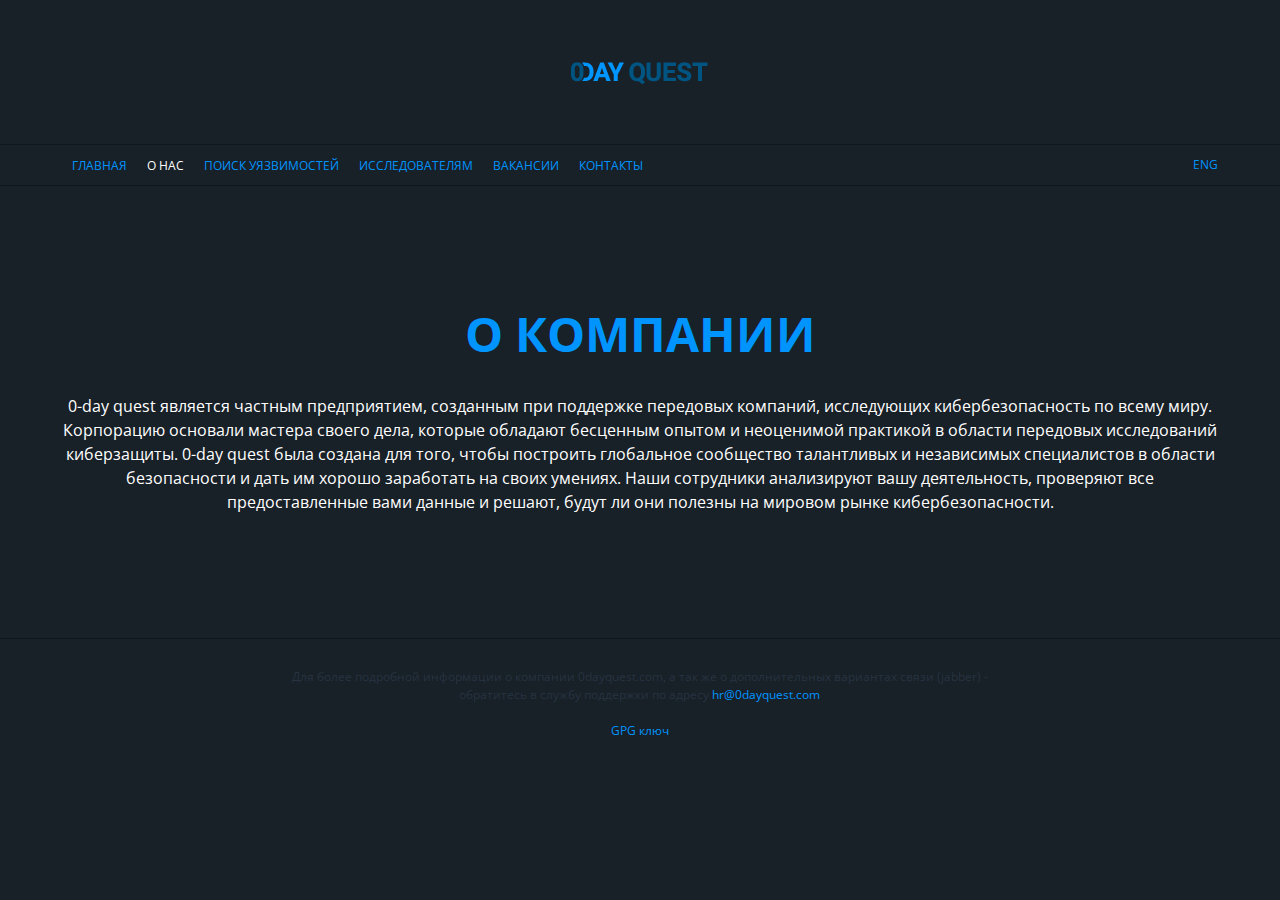
<file: ru/about-us.html>
<!doctype html>
<html>
<head>
    <meta charset="utf-8">
    <meta name="keywords" content="продать уязвимость, покупка багов, награда за уязвимость, продать баг, 0-day уязвимость, 0day експлоит, покупка сплоитов, покупка 0day, награда за баг">
    <meta name="description" content="0-day quest является частным предприятием, созданным при поддержке передовых компаний, исследующих кибербезопасность по всему миру. Корпорацию основали мастера своего дела, которые обладают бесценным опытом и неоценимой практикой в области передовых исследований киберзащиты. 0-day quest была создана для того, чтобы построить глобальное сообщество талантливых и независимых специалистов в области безопасности и дать им хорошо заработать на своих умениях. Наши сотрудники анализируют вашу деятельность, проверяют все предоставленные вами данные и решают, будут ли они полезны на мировом рынке кибербезопасности.">
    <meta name="viewport" content="width=device-width, initial-scale=1, user-scalable=0">
    <link rel="shortcut icon" type="image/png" href="favicon.png">
    
	<link rel="stylesheet" type="text/css" href="./css/bootstrap.min.css">
	<link rel="stylesheet" type="text/css" href="style.css"><link rel="stylesheet" href="./css/font-awesome.min.css"><link href='https://fonts.googleapis.com/css?family=Open+Sans:400,600,800,300&subset=latin,latin-ext' rel='stylesheet' type='text/css'>
    
	<script src="./js/jquery-2.1.0.min.js"></script>
	<script src="./js/bootstrap.min.js"></script>
	<script src="./js/blocs.min.js"></script>
    <title>Компания 0-Day quest | О компании</title>

    
<!-- Google Analytics -->
 
<!-- Google Analytics END -->
    
</head>
<body>
<!-- Main container -->
<div class="page-container">
    
<!-- bloc-0 -->
<div class="bloc nav-panel bgc-dark-jungle-green d-bloc " id="bloc-0">
	<div class="container bloc-md">
		<div class="row">
			<div class="col-sm-4">
			</div>
			<div class="col-sm-4">
				<a href="index.html"><img src="img/logo.png" class="img-responsive logo center-block" /></a>
			</div>
			<div class="col-sm-4">
			</div>
		</div>
	</div>
</div>
<!-- bloc-0 END -->

<!-- bloc-1 -->
<div class="bloc nav-menu d-bloc bgc-dark-jungle-green" id="bloc-1">
	<div class="container">
		<div class="row">
			<div class="col-sm-8">
				<ul class="list-unstyled list-horizontal-layout">
					<li>
						<a href="index.html">Главная</a>
					</li>
					<li>
						<a class="active" href="about-us.html">О нас</a>
					</li>
					<li>
						<a href="vulnerability-search.html">Поиск уязвимостей</a>
					</li>
					<li>
						<a href="for-researchers.html">Исследователям</a>
					</li>
					<li>
						<a href="vacancies.html">Вакансии</a>
					</li>
					<li>
						<a href="contact-us.html">Контакты</a>
					</li>
				</ul>
			</div>
			<div class="col-sm-4">
				<a class="lang" href="../about-us.html" data-page="1">Eng</a>
			</div>
		</div>
	</div>
</div>
<!-- bloc-1 END -->

<!-- bloc-3 -->
<div class="bloc bgc-dark-jungle-green d-bloc" id="bloc-3">
	<div class="container bloc-lg">
		<div class="row">
			<div class="col-sm-12">
				<h2 class="mg-md text-center">
					О компании
				</h2>
				<p class="text-center">
					0-day quest является частным предприятием, созданным при поддержке передовых компаний, исследующих кибербезопасность по всему миру. Корпорацию основали мастера своего дела, которые обладают бесценным опытом и неоценимой практикой в области передовых исследований киберзащиты. 0-day quest была создана для того, чтобы построить глобальное сообщество талантливых и независимых специалистов в области безопасности и дать им хорошо заработать на своих умениях. Наши сотрудники анализируют вашу деятельность, проверяют все предоставленные вами данные и решают, будут ли они полезны на мировом рынке кибербезопасности.
				</p>
			</div>
		</div>
	</div>
</div>
<!-- bloc-3 END -->

<!-- Footer - bloc-9 -->
<div class="bloc footer bgc-dark-jungle-green d-bloc" id="bloc-9">
	<div class="container bloc-sm">
		<div class="row">
			<div class="col-sm-2">
			</div>
			<div class="col-sm-8">
				<p class="text-center">
					Для более подробной информации о компании 0dayquest.com, а так же о дополнительных вариантах связи (jabber) - обратитесь в службу поддержки по адресу <a href="mailto:hr@0dayquest.com">hr@0dayquest.com</a><br><br>
					<a href="../gpg.asc">GPG ключ</a>
				</p>
			</div>
			<div class="col-sm-2">
			</div>
		</div>
	</div>
</div>
<!-- Footer - bloc-9 END -->

</div>
<!-- Main container END -->
    

</body>
</html>
</file>
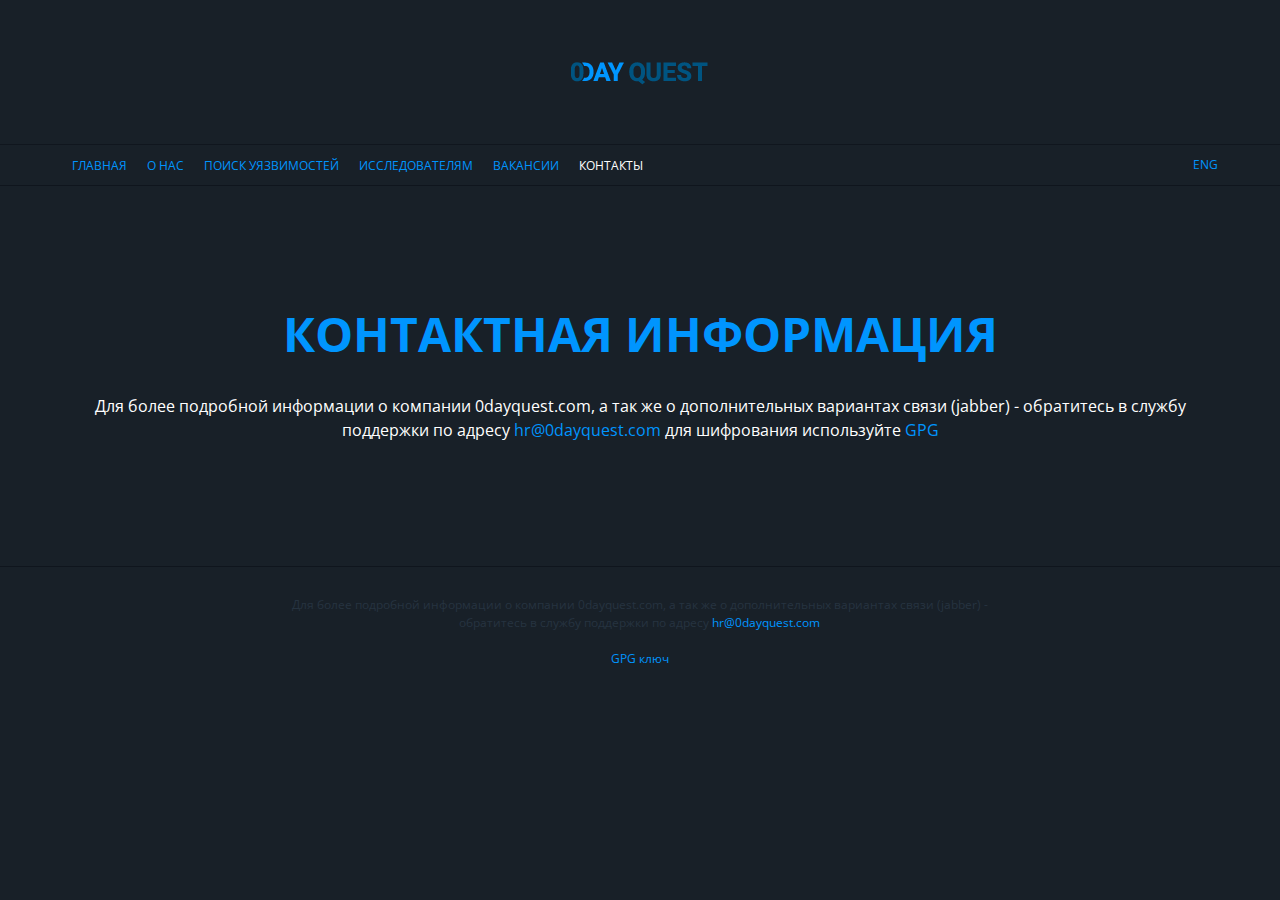
<file: ru/contact-us.html>
<!doctype html>
<html>
<head>
    <meta charset="utf-8">
    <meta name="keywords" content="продать уязвимость, покупка багов, награда за уязвимость, продать баг, 0-day уязвимость, 0day експлоит, покупка сплоитов, покупка 0day, награда за баг, продать уязвимость">
    <meta name="description" content="Для того, чтобы отправить уязвимости 0-day нам, необходимо воспользоваться электронной почтой hr@0dayquest.com. Программа должна быть полностью функциональной и готовой к использованию. Мы не приобретаем недоработанное программное обеспечение. Для получения дополнительной информации, обращайтесь в службу поддержки. Право на использование программного обеспечение предоставляется нам полностью.">
    <meta name="viewport" content="width=device-width, initial-scale=1, user-scalable=0">
    <link rel="shortcut icon" type="image/png" href="favicon.png">
    
	<link rel="stylesheet" type="text/css" href="./css/bootstrap.min.css">
	<link rel="stylesheet" type="text/css" href="style.css"><link rel="stylesheet" href="./css/font-awesome.min.css"><link href='https://fonts.googleapis.com/css?family=Open+Sans:400,600,800,300&subset=latin,latin-ext' rel='stylesheet' type='text/css'>
    
	<script src="./js/jquery-2.1.0.min.js"></script>
	<script src="./js/bootstrap.min.js"></script>
	<script src="./js/blocs.min.js"></script>
    <title>Компания 0-Day quest | Контактная информация</title>

    
<!-- Google Analytics -->
 
<!-- Google Analytics END -->
    
</head>
<body>
<!-- Main container -->
<div class="page-container">
    
<!-- bloc-0 -->
<div class="bloc nav-panel bgc-dark-jungle-green d-bloc " id="bloc-0">
	<div class="container bloc-md">
		<div class="row">
			<div class="col-sm-4">
			</div>
			<div class="col-sm-4">
				<a href="index.html"><img src="img/logo.png" class="img-responsive logo center-block" /></a>
			</div>
			<div class="col-sm-4">
			</div>
		</div>
	</div>
</div>
<!-- bloc-0 END -->

<!-- bloc-1 -->
<div class="bloc nav-menu d-bloc bgc-dark-jungle-green" id="bloc-1">
	<div class="container">
		<div class="row">
			<div class="col-sm-8">
				<ul class="list-unstyled list-horizontal-layout">
					<li>
						<a href="index.html">Главная</a>
					</li>
					<li>
						<a href="about-us.html">О нас</a>
					</li>
					<li>
						<a href="vulnerability-search.html">Поиск уязвимостей</a>
					</li>
					<li>
						<a href="for-researchers.html">Исследователям</a>
					</li>
					<li>
						<a href="vacancies.html">Вакансии</a>
					</li>
					<li>
						<a class="active" href="contact-us.html">Контакты</a>
					</li>
				</ul>
			</div>
			<div class="col-sm-4">
				<a class="lang" href="../contact-us.html" data-page="1">Eng</a>
			</div>
		</div>
	</div>
</div>
<!-- bloc-1 END -->

<!-- bloc-6 -->
<div class="bloc bgc-dark-jungle-green d-bloc" id="bloc-6">
	<div class="container bloc-lg">
		<div class="row">
			<div class="col-sm-12">
				<h2 class="mg-md text-center">
					Контактная информация
				</h2>
				<p class="text-center">
					Для более подробной информации о компании 0dayquest.com, а так же о дополнительных вариантах связи (jabber) - обратитесь в службу поддержки по адресу <a href="mailto:hr@0dayquest.com">hr@0dayquest.com</a> для шифрования используйте <a target="blank" href="../gpg.asc">GPG</a>
				</p>
			</div>
		</div>
	</div>
</div>
<!-- bloc-6 END -->

<!-- Footer - bloc-9 -->
<div class="bloc footer bgc-dark-jungle-green d-bloc" id="bloc-9">
	<div class="container bloc-sm">
		<div class="row">
			<div class="col-sm-2">
			</div>
			<div class="col-sm-8">
				<p class="text-center">
					Для более подробной информации о компании 0dayquest.com, а так же о дополнительных вариантах связи (jabber) - обратитесь в службу поддержки по адресу <a href="mailto:hr@0dayquest.com">hr@0dayquest.com</a><br><br>
					<a href="../gpg.asc">GPG ключ</a>
				</p>
			</div>
			<div class="col-sm-2">
			</div>
		</div>
	</div>
</div>
<!-- Footer - bloc-9 END -->

</div>
<!-- Main container END -->
    

</body>
</html>
</file>
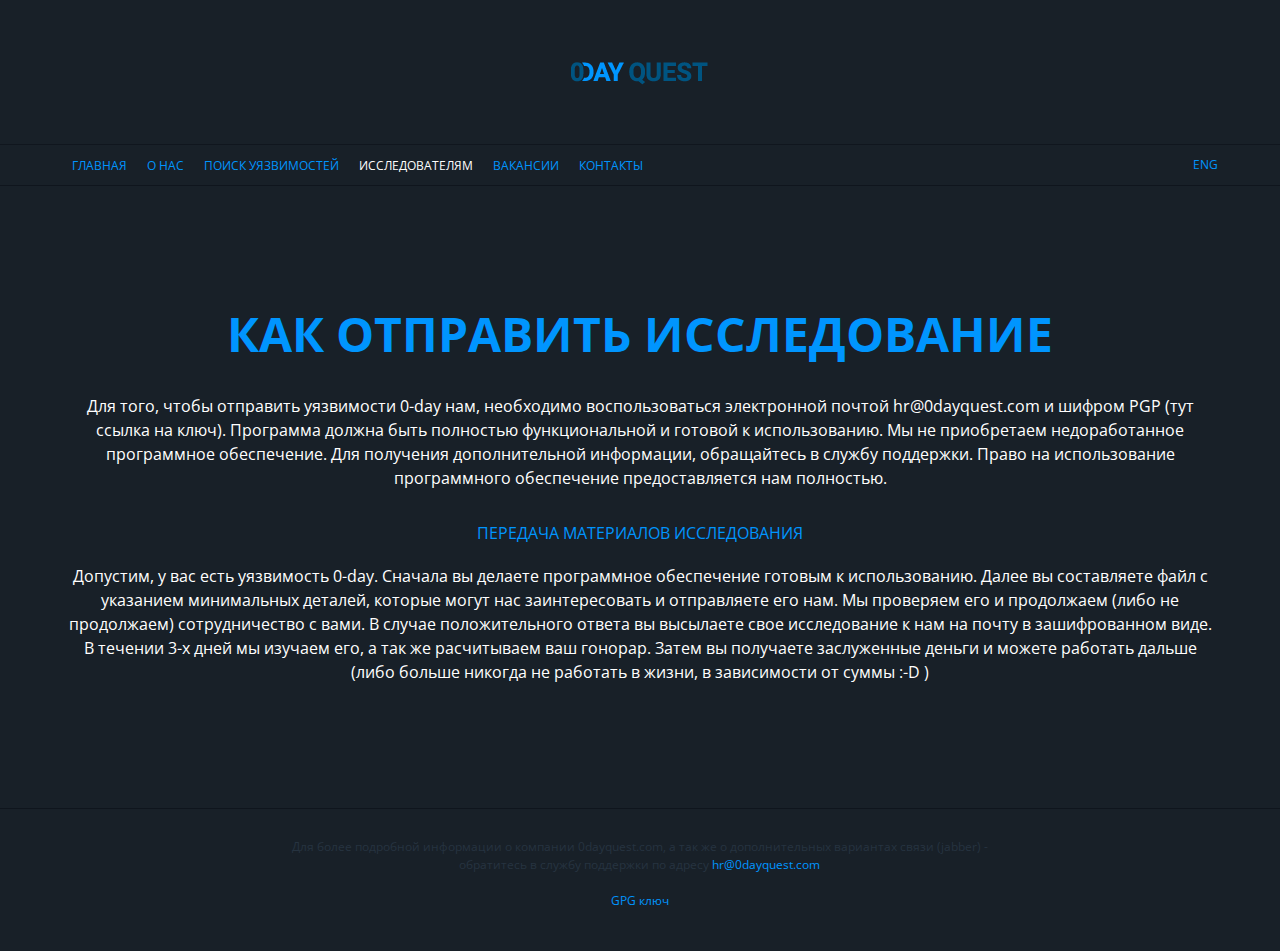
<file: ru/for-researchers.html>
<!doctype html>
<html>
<head>
    <meta charset="utf-8">
    <meta name="keywords" content="продать уязвимость, покупка багов, награда за уязвимость, продать баг, 0-day уязвимость, 0day експлоит, покупка сплоитов, покупка 0day, награда за баг, продать уязвимость">
    <meta name="description" content="Для того, чтобы отправить уязвимости 0-day нам, необходимо воспользоваться электронной почтой hr@0dayquest.com. Программа должна быть полностью функциональной и готовой к использованию. Мы не приобретаем недоработанное программное обеспечение. Для получения дополнительной информации, обращайтесь в службу поддержки. Право на использование программного обеспечение предоставляется нам полностью.">
    <meta name="viewport" content="width=device-width, initial-scale=1, user-scalable=0">
    <link rel="shortcut icon" type="image/png" href="favicon.png">
    
	<link rel="stylesheet" type="text/css" href="./css/bootstrap.min.css">
	<link rel="stylesheet" type="text/css" href="style.css"><link rel="stylesheet" href="./css/font-awesome.min.css"><link href='https://fonts.googleapis.com/css?family=Open+Sans:400,600,800,300&subset=latin,latin-ext' rel='stylesheet' type='text/css'>
    
	<script src="./js/jquery-2.1.0.min.js"></script>
	<script src="./js/bootstrap.min.js"></script>
	<script src="./js/blocs.min.js"></script>
    <title>Компания 0-Day quest | Исследователям</title>

    
<!-- Google Analytics -->
 
<!-- Google Analytics END -->
    
</head>
<body>
<!-- Main container -->
<div class="page-container">
    
<!-- bloc-0 -->
<div class="bloc nav-panel bgc-dark-jungle-green d-bloc " id="bloc-0">
	<div class="container bloc-md">
		<div class="row">
			<div class="col-sm-4">
			</div>
			<div class="col-sm-4">
				<a href="index.html"><img src="img/logo.png" class="img-responsive logo center-block" /></a>
			</div>
			<div class="col-sm-4">
			</div>
		</div>
	</div>
</div>
<!-- bloc-0 END -->

<!-- bloc-1 -->
<div class="bloc nav-menu d-bloc bgc-dark-jungle-green" id="bloc-1">
	<div class="container">
		<div class="row">
			<div class="col-sm-8">
				<ul class="list-unstyled list-horizontal-layout">
					<li>
						<a href="index.html">Главная</a>
					</li>
					<li>
						<a href="about-us.html">О нас</a>
					</li>
					<li>
						<a href="vulnerability-search.html">Поиск уязвимостей</a>
					</li>
					<li>
						<a class="active" href="for-researchers.html">Исследователям</a>
					</li>
					<li>
						<a href="vacancies.html">Вакансии</a>
					</li>
					<li>
						<a href="contact-us.html">Контакты</a>
					</li>
				</ul>
			</div>
			<div class="col-sm-4">
				<a class="lang" href="../for-researchers.html" data-page="1">Eng</a>
			</div>
		</div>
	</div>
</div>
<!-- bloc-1 END -->

<!-- bloc-6 -->
<div class="bloc bgc-dark-jungle-green d-bloc" id="bloc-6">
	<div class="container bloc-lg">
		<div class="row">
			<div class="col-sm-12">
				<h2 class="mg-md text-center">
					Как отправить исследование
				</h2>
				<p class="text-center">
					Для того, чтобы отправить уязвимости 0-day нам, необходимо воспользоваться электронной почтой hr@0dayquest.com и шифром PGP (тут ссылка на ключ). Программа должна быть полностью функциональной и готовой к использованию. Мы не приобретаем недоработанное программное обеспечение. Для получения дополнительной информации, обращайтесь в службу поддержки. Право на использование программного обеспечение предоставляется нам полностью.
				</p>
				<h4 class="mg-md text-center">
					Передача материалов исследования
				</h4>
				<p class="text-center">
					Допустим, у вас есть уязвимость 0-day. Сначала вы делаете программное обеспечение готовым к использованию. Далее вы составляете файл с указанием минимальных деталей, которые могут нас заинтересовать и отправляете его нам. Мы проверяем его и продолжаем (либо не продолжаем) сотрудничество с вами. В случае положительного ответа вы высылаете свое исследование к нам на почту в зашифрованном виде. В течении 3-х дней мы изучаем его, а так же расчитываем ваш гонорар. Затем вы получаете заслуженные деньги и можете работать дальше (либо больше никогда не работать в жизни, в зависимости от суммы :-D )
				</p>
			</div>
		</div>
	</div>
</div>
<!-- bloc-6 END -->

<!-- Footer - bloc-9 -->
<div class="bloc footer bgc-dark-jungle-green d-bloc" id="bloc-9">
	<div class="container bloc-sm">
		<div class="row">
			<div class="col-sm-2">
			</div>
			<div class="col-sm-8">
				<p class="text-center">
					Для более подробной информации о компании 0dayquest.com, а так же о дополнительных вариантах связи (jabber) - обратитесь в службу поддержки по адресу <a href="mailto:hr@0dayquest.com">hr@0dayquest.com</a><br><br>
					<a href="../gpg.asc">GPG ключ</a>
				</p>
			</div>
			<div class="col-sm-2">
			</div>
		</div>
	</div>
</div>
<!-- Footer - bloc-9 END -->

</div>
<!-- Main container END -->
    

</body>
</html>
</file>
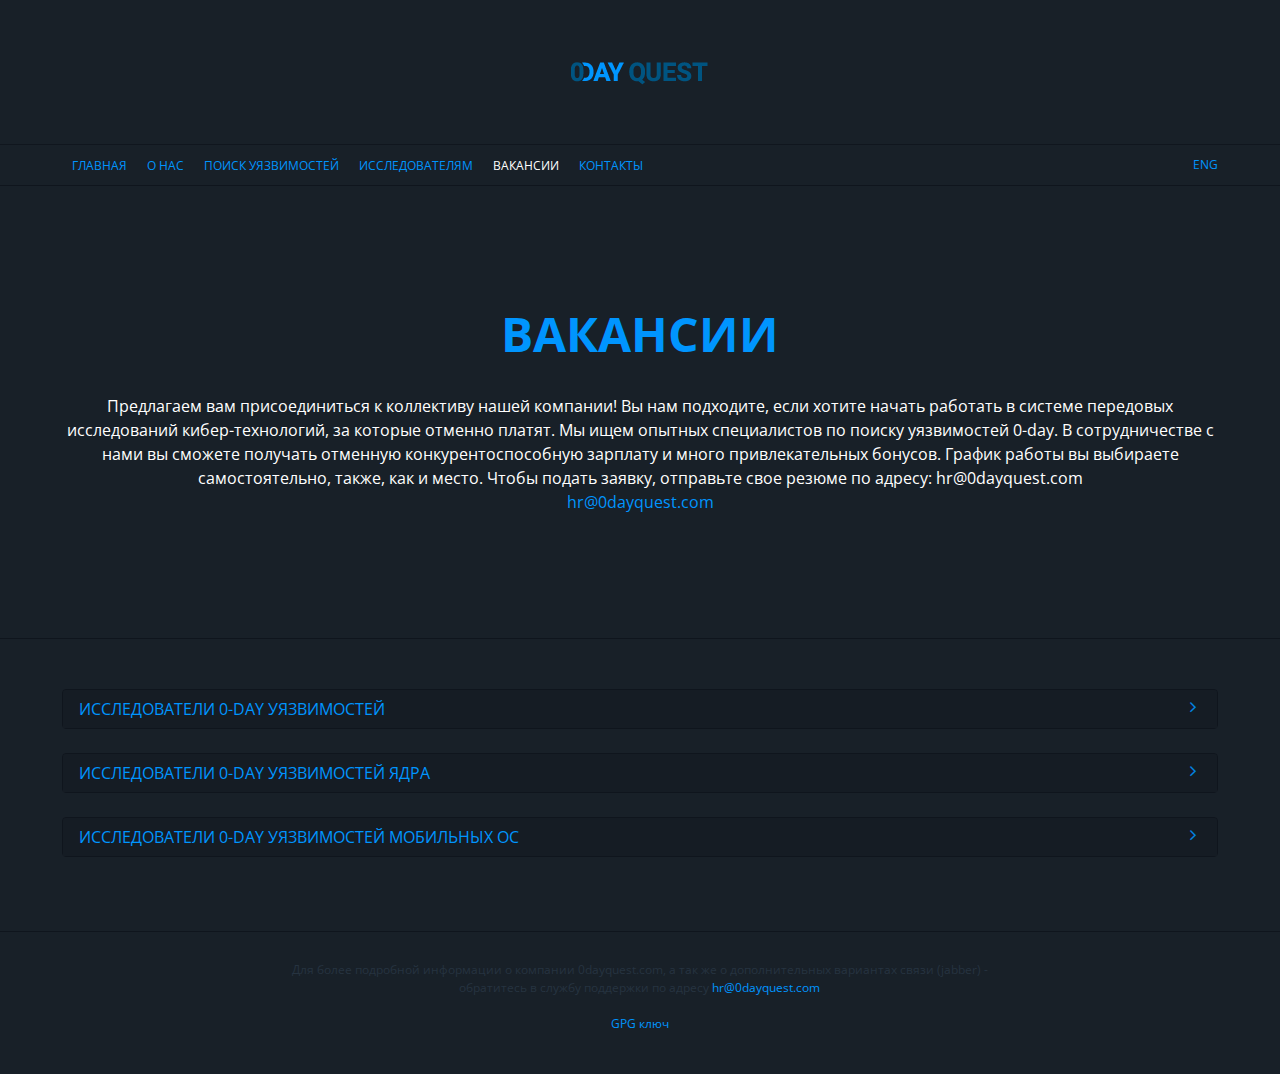
<file: ru/vacancies.html>
<!doctype html>
<html>
<head>
    <meta charset="utf-8">
    <meta name="keywords" content="продать уязвимость, покупка багов, награда за уязвимость, продать баг, 0-day уязвимость, 0day експлоит, покупка сплоитов, покупка 0day, награда за баг, продать уязвимость, поиск уязвимостей вакансии, исследователи уязвимостей вакансии">
    <meta name="description" content="Предлагаем вам присоединиться к коллективу нашей компании! Вы нам подходите, если хотите начать работать в системе передовых исследований кибер-технологий, за которые отменно платят. Мы ищем опытных специалистов по поиску уязвимостей 0-day. В сотрудничестве с нами вы сможете получать отменную конкурентоспособную зарплату и много привлекательных бонусов.">
    <meta name="viewport" content="width=device-width, initial-scale=1, user-scalable=0">
    <link rel="shortcut icon" type="image/png" href="favicon.png">
    
	<link rel="stylesheet" type="text/css" href="./css/bootstrap.min.css">
	<link rel="stylesheet" type="text/css" href="style.css"><link rel="stylesheet" href="./css/font-awesome.min.css"><link href='https://fonts.googleapis.com/css?family=Open+Sans:400,600,800,300&subset=latin,latin-ext' rel='stylesheet' type='text/css'>
    
	<script src="./js/jquery-2.1.0.min.js"></script>
	<script src="./js/bootstrap.min.js"></script>
	<script src="./js/blocs.min.js"></script>
    <title>Компания 0-Day quest | Вакансии</title>

    
<!-- Google Analytics -->
 
<!-- Google Analytics END -->
    
</head>
<body>
<!-- Main container -->
<div class="page-container">
    
<!-- bloc-0 -->
<div class="bloc nav-panel bgc-dark-jungle-green d-bloc " id="bloc-0">
	<div class="container bloc-md">
		<div class="row">
			<div class="col-sm-4">
			</div>
			<div class="col-sm-4">
				<a href="index.html"><img src="img/logo.png" class="img-responsive logo center-block" /></a>
			</div>
			<div class="col-sm-4">
			</div>
		</div>
	</div>
</div>
<!-- bloc-0 END -->

<!-- bloc-1 -->
<div class="bloc nav-menu d-bloc bgc-dark-jungle-green" id="bloc-1">
	<div class="container">
		<div class="row">
			<div class="col-sm-8">
				<ul class="list-unstyled list-horizontal-layout">
					<li>
						<a href="index.html">Главная</a>
					</li>
					<li>
						<a href="about-us.html">О нас</a>
					</li>
					<li>
						<a href="vulnerability-search.html">Поиск уязвимостей</a>
					</li>
					<li>
						<a href="for-researchers.html">Исследователям</a>
					</li>
					<li>
						<a class="active" href="vacancies.html">Вакансии</a>
					</li>
					<li>
						<a href="contact-us.html">Контакты</a>
					</li>
				</ul>
			</div>
			<div class="col-sm-4">
				<a class="lang" href="../vacancies.html" data-page="1">Eng</a>
			</div>
		</div>
	</div>
</div>
<!-- bloc-1 END -->

<!-- bloc-7 -->
<div class="bloc bgc-dark-jungle-green d-bloc vacancies-description" id="bloc-7">
	<div class="container bloc-lg">
		<div class="row">
			<div class="col-sm-12">
				<h2 class="mg-md text-center">
					Вакансии
				</h2>
				<p class="text-center">
					Предлагаем вам присоединиться к коллективу нашей компании! Вы нам подходите, если хотите начать работать в системе передовых исследований кибер-технологий, за которые отменно платят. Мы ищем опытных специалистов по поиску уязвимостей 0-day. В сотрудничестве с нами вы сможете получать отменную конкурентоспособную зарплату и много привлекательных бонусов. График работы вы выбираете самостоятельно, также, как и место. Чтобы подать заявку, отправьте свое резюме по адресу: hr@0dayquest.com <br><a href="mailto:hr@0dayquest.com">hr@0dayquest.com</a>
				</p>
			</div>
		</div>
	</div>
</div>
<!-- bloc-7 END -->

<!-- bloc-8 -->
<div class="bloc vacancies-content bgc-dark-jungle-green d-bloc" id="bloc-8">
	<div class="container bloc-md">
		<div class="row">
			<div class="col-sm-12">
				<div class="panel vacancies-panel">
					<div class="panel-heading v-panel-heading">
						<div class="row">
							<div class="col-sm-6">
								<h4 class="mg-md">
									Исследователи 0-day уязвимостей
								</h4>
							</div>
							<div class="col-sm-6">
								<span class="fa fa-angle-right icon-sm pull-right"></span>
							</div>
						</div>
					</div>
					<div class="panel-body">
						<p>
							Вакансия: исследователи 0-day уязвимостей, специалисты по браузерам  <br>
							График: полный или не полный рабочий день. <br>
							Обязанности: внутренние и внешние исследования уязвимости 0-day. Расширение возможностей компании в сфере безопасности браузеров. Вы будете отвечать за изучение и поиск уязвимостей 0-day в браузерах и плагинах Flash, IE / EDGE, Chrome, Firefox или Safari. Также в обязанности входит разработка эксплойтов на любой ОС (Windows или Mac X).
						</p>
						<p>
							Характеристики вакансии: <br><br>
							- опыт в поиске уязвимости 0-day браузера (Flash, IE / EDGE, Chrome, Firefox или Safari); <br>
							- опыт в сфере разработки эксплоитов по крайней мере одной из современной ОС (Windows, или Mac OS X); <br>
							- знание внутренней работы современных операционных систем, основных браузеров / плагинов; <br>
							- опыт работы с отладчиками, такими как OllyDbg, ImmunityDbg, WinDbg, GDB, IDA Pro и т.д..
						</p>
						<p>
							Вы получаете: <br><br>
							- конкурентоспособную зарплату плюс привлекательный бонус при разработке каждой уязвимости 0-day; <br>
							- возможность работать удаленно; <br>
							- путешествия по различным международным конференциям и участие в мероприятиях, спонсируемых компанией.
						</p>
						<p>
							Чтобы подать заявку на эту должность, пожалуйста, отправьте свое резюме по адресу: <a href="mailto:hr@0dayquest.com">hr@0dayquest.com</a>
						</p>
					</div>
				</div>
			</div>
		</div>
		<div class="row voffset">
			<div class="col-sm-12">
				<div class="panel vacancies-panel">
					<div class="panel-heading v-panel-heading">
						<div class="row">
							<div class="col-sm-6">
								<h4 class="mg-md">
									Исследователи 0-day уязвимостей ядра
								</h4>
							</div>
							<div class="col-sm-6">
								<span class="fa fa-angle-right icon-sm pull-right"></span>
							</div>
						</div>
					</div>
					<div class="panel-body">
						<p>
							Должность: Специалисты по ядру, исследователи уязвимости <br>
							График: полный или не полный рабочий день
						</p>
						<p>
							Характеристики вакансии: <br>
							- опыт в поиске уязвимости 0-day ядра Windows, Linux или Mac OS X; <br>
							- опыт в сфере разработки ядра по крайней мере одной из современной ОС (Windows, или Mac OS X); <br>
							- знание x86 / x64, C / C ++; <br>
							- знание внутренней работы современных операционных систем, основных браузеров / плагинов; <br>
							- опыт работы с отладчиками, такими как WinDbg, (к), GDB, IDA Pro, и т.д..
						</p>
						<p>
							Вы получаете: <br>
							- конкурентоспособную зарплату плюс привлекательный бонус при разработке каждой уязвимости 0-day; <br>
							- возможность работать удаленно; <br>
							- путешествия по различным международным конференциям и участие в мероприятиях, спонсируемых компанией. 
						</p>
						<p>
							Чтобы подать заявку на эту должность, пожалуйста, отправьте свое резюме по адресу: <a href="mailto:hr@0dayquest.com">hr@0dayquest.com</a>
						</p>
					</div>
				</div>
			</div>
		</div>
		<div class="row voffset">
			<div class="col-sm-12">
				<div class="panel vacancies-panel">
					<div class="panel-heading v-panel-heading">
						<div class="row">
							<div class="col-sm-6">
								<h4 class="mg-md">
									Исследователи 0-day уязвимостей мобильных ОС
								</h4>
							</div>
							<div class="col-sm-6">
								<span class="fa fa-angle-right icon-sm pull-right"></span>
							</div>
						</div>
					</div>
					<div class="panel-body">
						<p>
							Должность: Мобильные Специалисты, исследователи уязвимости <br>
							График: гибкий
						</p>
						<p>
							Характеристики вакансии: <br>
							- опыт в поиске уязвимости 0-day мобильных устройств (браузеров, медиа-плееров / файлов, драйверов ядра); <br>
							- опыт в сфере использования и разработки по крайней мере одной из современных мобильных ОС (Android, IOS, или Windows Mobile); <br>
							- знание x86 / x64, C / C ++; <br>
							- знание ARM, работы мобильных устройств и систем приложений; <br>
							- опыт работы с отладчиками мобильных устройств, созданных на ОС Android, IOS, или Windows Mobile.
						</p>
						<p>
							Вы получаете: <br>
							- конкурентоспособную зарплату плюс привлекательный бонус при разработке каждой уязвимости 0-day; <br>
							- возможность работать удаленно; <br>
							- путешествия по различным международным конференциям и участие в мероприятиях, спонсируемых компанией.
						</p>
						<p>
							Чтобы подать заявку на эту должность, пожалуйста, отправьте свое резюме по адресу: <a href="mailto:hr@0dayquest.com">hr@0dayquest.com</a>
						</p>
					</div>
				</div>
			</div>
		</div>
	</div>
</div>
<!-- bloc-8 END -->

<!-- Footer - bloc-9 -->
<div class="bloc footer bgc-dark-jungle-green d-bloc" id="bloc-9">
	<div class="container bloc-sm">
		<div class="row">
			<div class="col-sm-2">
			</div>
			<div class="col-sm-8">
				<p class="text-center">
					Для более подробной информации о компании 0dayquest.com, а так же о дополнительных вариантах связи (jabber) - обратитесь в службу поддержки по адресу <a href="mailto:hr@0dayquest.com">hr@0dayquest.com</a><br><br>
					<a href="../gpg.asc">GPG ключ</a>
				</p>
			</div>
			<div class="col-sm-2">
			</div>
		</div>
	</div>
</div>
<!-- Footer - bloc-9 END -->

</div>
<!-- Main container END -->
    
<script type="text/javascript">
jQuery(function($) {

	$('.vacancies-panel .panel-heading').click( function() {
		var card = $(this).parent();
		card.find(".panel-body").slideToggle();

		if(card.find(".fa").data("r") != "true") {
			card.find(".fa").css({
				"transform" : "rotate(90deg)"
			}).data("r", "true");
		} else {
			card.find(".fa").css({
				"transform" : "rotate(0deg)"
			}).data("r", "false");
		}
	});


});
</script>
</body>
</html>
</file>
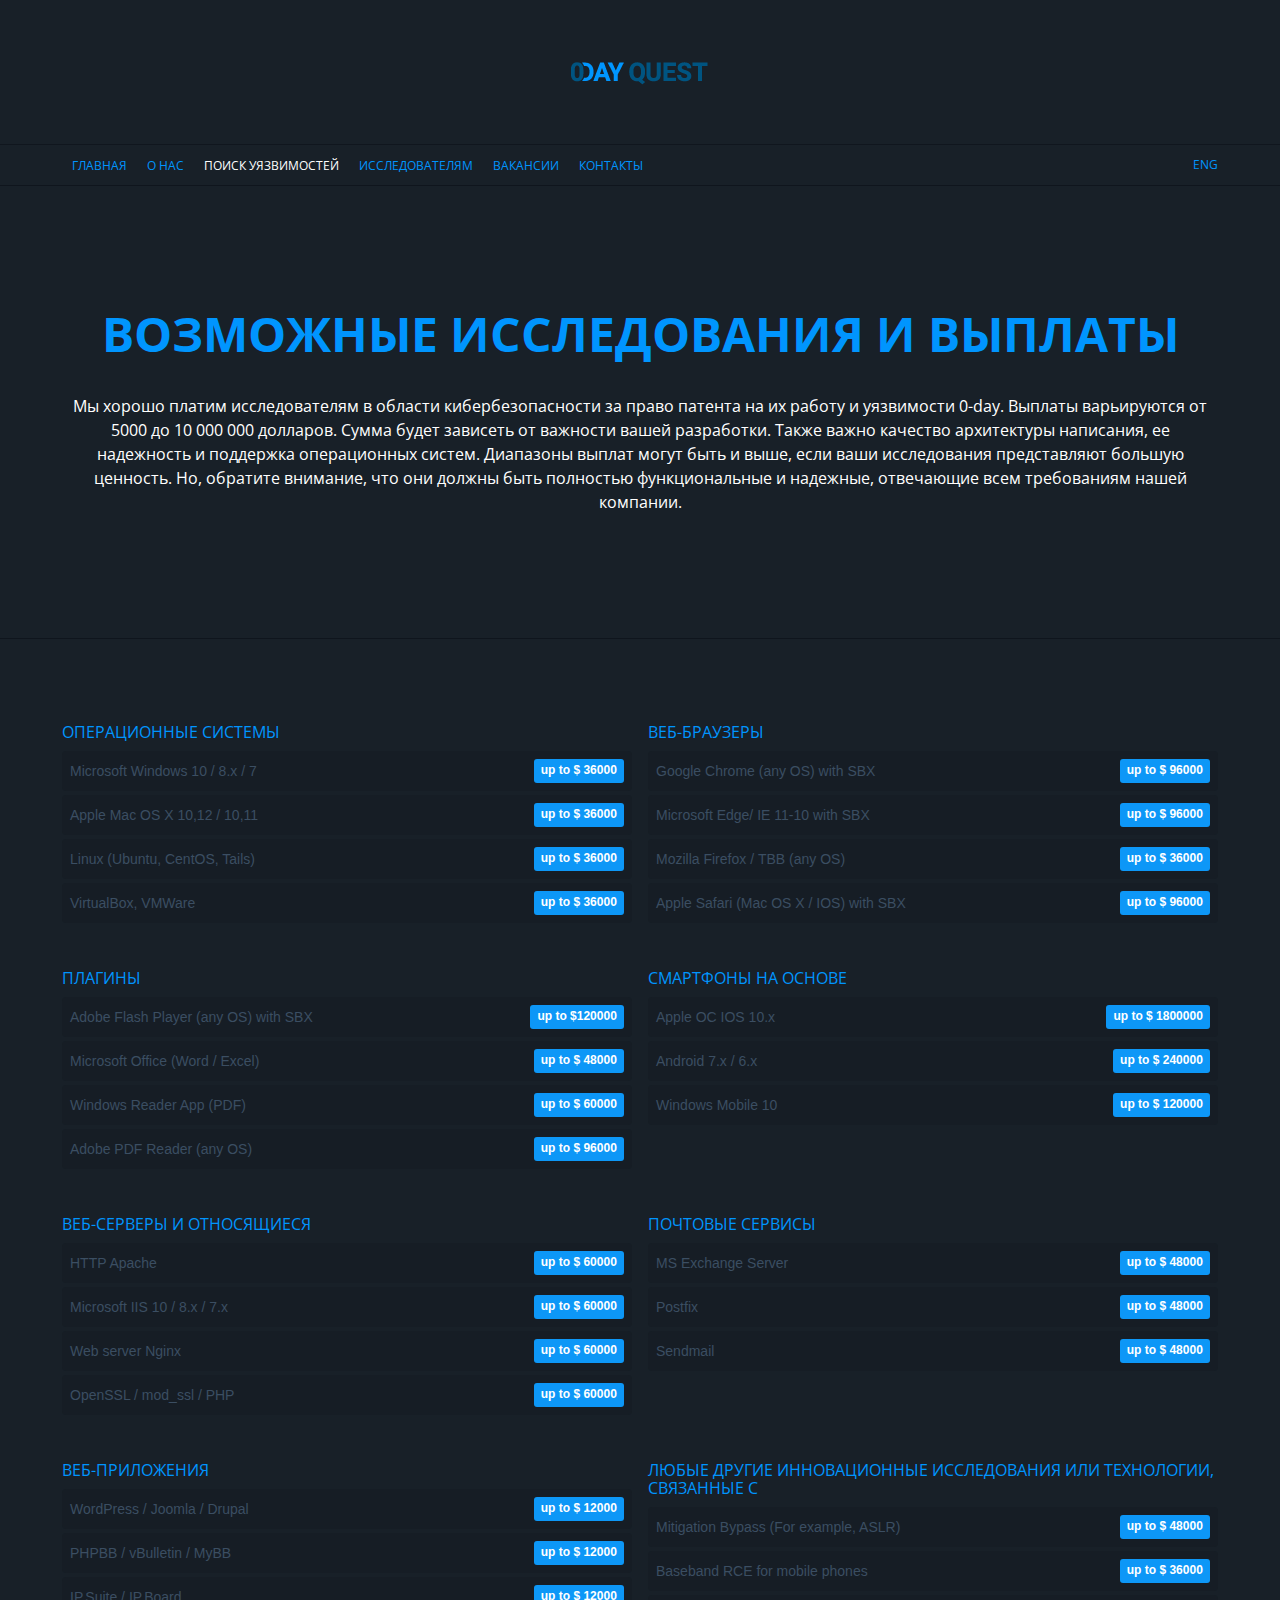
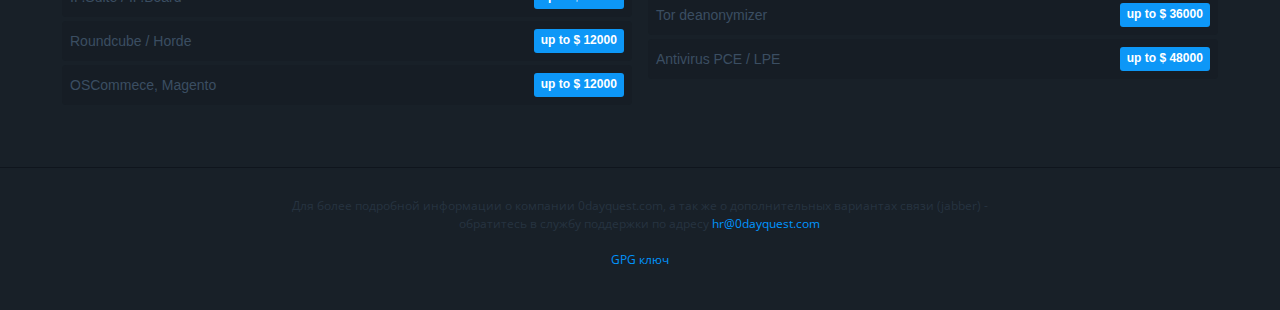
<file: ru/vulnerability-search.html>
<!doctype html>
<html>
<head>
    <meta charset="utf-8">
    <meta name="keywords" content="продать уязвимость, покупка багов, награда за уязвимость, продать баг, 0-day уязвимость, 0day експлоит, покупка сплоитов, покупка 0day, награда за баг, продать уязвимость, стоимость 0-day, расценки сплоитов, продать експлоит">    
    <meta name="description" content="Мы хорошо платим исследователям в области кибербезопасности за право патента на их работу и уязвимости 0-day. Выплаты варьируются от 5000 до 10 000 000 долларов. Сумма будет зависеть от важности вашей разработки. Также важно качество архитектуры написания, ее надежность и поддержка операционных систем. Диапазоны выплат могут быть и выше, если ваши исследования представляют большую ценность. Но, обратите внимание, что они должны быть полностью функциональные и надежные, отвечающие всем требованиям нашей компании.">
    <meta name="viewport" content="width=device-width, initial-scale=1, user-scalable=0">
    <link rel="shortcut icon" type="image/png" href="favicon.png">
    
	<link rel="stylesheet" type="text/css" href="./css/bootstrap.min.css">
	<link rel="stylesheet" type="text/css" href="style.css"><link rel="stylesheet" href="./css/font-awesome.min.css"><link href='https://fonts.googleapis.com/css?family=Open+Sans:400,600,800,300&subset=latin,latin-ext' rel='stylesheet' type='text/css'>
    
	<script src="./js/jquery-2.1.0.min.js"></script>
	<script src="./js/bootstrap.min.js"></script>
	<script src="./js/blocs.min.js"></script>
    <title>Компания 0-Day quest | Возможные исследования</title>

    
<!-- Google Analytics -->
 
<!-- Google Analytics END -->
    
</head>
<body>
<!-- Main container -->
<div class="page-container">
    
<!-- bloc-0 -->
<div class="bloc nav-panel bgc-dark-jungle-green d-bloc " id="bloc-0">
	<div class="container bloc-md">
		<div class="row">
			<div class="col-sm-4">
			</div>
			<div class="col-sm-4">
				<a href="index.html"><img src="img/logo.png" class="img-responsive logo center-block" /></a>
			</div>
			<div class="col-sm-4">
			</div>
		</div>
	</div>
</div>
<!-- bloc-0 END -->

<!-- bloc-1 -->
<div class="bloc nav-menu d-bloc bgc-dark-jungle-green" id="bloc-1">
	<div class="container">
		<div class="row">
			<div class="col-sm-8">
				<ul class="list-unstyled list-horizontal-layout">
					<li>
						<a href="index.html">Главная</a>
					</li>
					<li>
						<a href="about-us.html">О нас</a>
					</li>
					<li>
						<a class="active" href="vulnerability-search.html">Поиск уязвимостей</a>
					</li>
					<li>
						<a href="for-researchers.html">Исследователям</a>
					</li>
					<li>
						<a  href="vacancies.html">Вакансии</a>
					</li>
					<li>
						<a href="contact-us.html">Контакты</a>
					</li>
				</ul>
			</div>
			<div class="col-sm-4">
				<a class="lang" href="../vulnerability-search.html" data-page="1">Eng</a>
			</div>
		</div>
	</div>
</div>
<!-- bloc-1 END -->

<!-- bloc-4 -->
<div class="bloc bgc-dark-jungle-green d-bloc research-description" id="bloc-4">
	<div class="container bloc-lg">
		<div class="row">
			<div class="col-sm-12">
				<h2 class="mg-md text-center">
					Возможные исследования и выплаты
				</h2>
				<p class="text-center">
					Мы хорошо платим исследователям в области кибербезопасности за право патента на их работу и уязвимости 0-day. Выплаты варьируются от 5000 до 10 000 000 долларов. Сумма будет зависеть от важности вашей разработки. Также важно качество архитектуры написания, ее надежность и поддержка операционных систем. Диапазоны выплат могут быть и выше, если ваши исследования представляют большую ценность. Но, обратите внимание, что они должны быть полностью функциональные и надежные, отвечающие всем требованиям нашей компании.
				</p>
			</div>
		</div>
	</div>
</div>
<!-- bloc-4 END -->

<!-- bloc-5 -->
<div class="bloc bgc-dark-jungle-green d-bloc" id="bloc-5">
	<div class="container bloc-md">
		<div class="row searches-row">
			<div class="col-sm-6">
				<h4 class="mg-md">
					Операционные системы
				</h4>
				<ul class="list-unstyled">
					<li>
						
							<div class="row">
	<div class="col-sm-6">
		<span class="item">Microsoft Windows 10 / 8.x / 7</span>
	</div>
	<div class="col-sm-6">
		<span class="price label label-primary">up to $ 36000 </span>
	</div>
</div>
							
						
					</li>
					<li>
							
								<div class="row">
	<div class="col-sm-6">
		<span class="item">Apple Mac OS X 10,12 / 10,11</span>
	</div>
	<div class="col-sm-6">
		<span class="price label label-primary">up to $ 36000 </span>
	</div>
</div>
								
							
						</li>
					<li>
								
									<div class="row">
	<div class="col-sm-6">
		<span class="item">Linux (Ubuntu, CentOS, Tails)</span>
	</div>
	<div class="col-sm-6">
		<span class="price label label-primary">up to $ 36000 </span>
	</div>
</div>
									
								
							</li>
					<li>
									
										<div class="row">
	<div class="col-sm-6">
		<span class="item">VirtualBox, VMWare</span>
	</div>
	<div class="col-sm-6">
		<span class="price label label-primary">up to $ 36000 </span>
	</div>
</div>
										
									
								</li>
				</ul>
			</div>
			<div class="col-sm-6">
								<h4 class="mg-md">
									Веб-браузеры<br>
								</h4>
								<ul class="list-unstyled">
									<li>
										
											<div class="row">
	<div class="col-sm-6">
		<span class="item">Google Chrome (any OS) with SBX</span>
	</div>
	<div class="col-sm-6">
		<span class="price label label-primary">up to $ 96000 </span>
	</div>
</div>
											
										
									</li>
									<li>
											
												<div class="row">
	<div class="col-sm-6">
		<span class="item">Microsoft Edge/ IE 11-10 with SBX</span>
	</div>
	<div class="col-sm-6">
		<span class="price label label-primary">up to $ 96000 </span>
	</div>
</div>
												
											
										</li>
									<li>
												
													<div class="row">
	<div class="col-sm-6">
		<span class="item">Mozilla Firefox / ТВВ (any OS)</span>
	</div>
	<div class="col-sm-6">
		<span class="price label label-primary">up to $ 36000 </span>
	</div>
</div>
													
												
											</li>
									<li>
													
														<div class="row">
	<div class="col-sm-6">
		<span class="item">Apple Safari (Mac OS X / IOS) with SBX</span>
	</div>
	<div class="col-sm-6">
		<span class="price label label-primary">up to $ 96000 </span>
	</div>
</div>
														
													
												</li>
								</ul>
							</div>
		</div>
		<div class="row voffset searches-row">
											<div class="col-sm-6">
												<h4 class="mg-md">
													Плагины
												</h4>
												<ul class="list-unstyled">
													<li>
														
															<div class="row">
	<div class="col-sm-6">
		<span class="item">Adobe Flash Player (any OS) with SBX</span>
	</div>
	<div class="col-sm-6">
		<span class="price label label-primary">up to $120000 </span>
	</div>
</div>
															
														
													</li>
													<li>
															
																<div class="row">
	<div class="col-sm-6">
		<span class="item">Microsoft Office (Word / Excel)</span>
	</div>
	<div class="col-sm-6">
		<span class="price label label-primary">up to $ 48000 </span>
	</div>
</div>
																
															
														</li>
													<li>
																
																	<div class="row">
	<div class="col-sm-6">
		<span class="item">Windows Reader App (PDF)</span>
	</div>
	<div class="col-sm-6">
		<span class="price label label-primary">up to $ 60000 </span>
	</div>
</div>
																	
																
															</li>
													<li>
																	
																		<div class="row">
	<div class="col-sm-6">
		<span class="item">Adobe PDF Reader (any OS)</span>
	</div>
	<div class="col-sm-6">
		<span class="price label label-primary">up to $ 96000 </span>
	</div>
</div>
																		
																	
																</li>
												</ul>
											</div>
											<div class="col-sm-6">
																<h4 class="mg-md">
																	Смартфоны на основе<br>
																</h4>
																<ul class="list-unstyled">
																	<li>
																		
																			<div class="row">
	<div class="col-sm-6">
		<span class="item">Apple ОС IOS 10.x</span>
	</div>
	<div class="col-sm-6">
		<span class="price label label-primary">up to $ 1800000 </span>
	</div>
</div>
																			
																		
																	</li>
																	<li>
																			
																				<div class="row">
	<div class="col-sm-6">
		<span class="item">Android 7.x / 6.x</span>
	</div>
	<div class="col-sm-6">
		<span class="price label label-primary">up to $ 240000 </span>
	</div>
</div>
																				
																			
																		</li>
																	<li>
																				
																					<div class="row">
	<div class="col-sm-6">
		<span class="item">Windows Mobile 10</span>
	</div>
	<div class="col-sm-6">
		<span class="price label label-primary">up to $ 120000 </span>
	</div>
</div>
																					
																				
																			</li>
																</ul>
															</div>
										</div>
		<div class="row voffset searches-row">
																		<div class="col-sm-6">
																			<h4 class="mg-md">
																				Веб-серверы и относящиеся
																			</h4>
																			<ul class="list-unstyled">
																				<li>
																					
																						<div class="row">
	<div class="col-sm-6">
		<span class="item">HTTP Apache</span>
	</div>
	<div class="col-sm-6">
		<span class="price label label-primary">up to $ 60000 </span>
	</div>
</div>
																						
																					
																				</li>
																				<li>
																						
																							<div class="row">
	<div class="col-sm-6">
		<span class="item">Microsoft IIS 10 / 8.x / 7.x</span>
	</div>
	<div class="col-sm-6">
		<span class="price label label-primary">up to $ 60000 </span>
	</div>
</div>
																							
																						
																					</li>
																				<li>
																							
																								<div class="row">
	<div class="col-sm-6">
		<span class="item">Web server Nginx</span>
	</div>
	<div class="col-sm-6">
		<span class="price label label-primary">up to $ 60000</span>
	</div>
</div>
																								
																							
																						</li>
																				<li>
																								
																									<div class="row">
	<div class="col-sm-6">
		<span class="item">OpenSSL / mod_ssl / PHP</span>
	</div>
	<div class="col-sm-6">
		<span class="price label label-primary">up to $ 60000 </span>
	</div>
</div>
																									
																								
																							</li>
																			</ul>
																		</div>
																		<div class="col-sm-6">
																							<h4 class="mg-md">
																								Почтовые сервисы<br>
																							</h4>
																							<ul class="list-unstyled">
																								<li>
																									
																										<div class="row">
	<div class="col-sm-6">
		<span class="item">MS Exchange Server</span>
	</div>
	<div class="col-sm-6">
		<span class="price label label-primary">up to $ 48000 </span>
	</div>
</div>
																										
																									
																								</li>
																								<li>
																										
																											<div class="row">
	<div class="col-sm-6">
		<span class="item">Postfix</span>
	</div>
	<div class="col-sm-6">
		<span class="price label label-primary">up to $ 48000 </span>
	</div>
</div>
																											
																										
																									</li>
																								<li>
																											
																												<div class="row">
	<div class="col-sm-6">
		<span class="item">Sendmail</span>
	</div>
	<div class="col-sm-6">
		<span class="price label label-primary">up to $ 48000 </span>
	</div>
</div>
																												
																											
																										</li>
																							</ul>
																						</div>
																	</div>
		<div class="row voffset searches-row">
																									<div class="col-sm-6">
																										<h4 class="mg-md">
																											Веб-приложения
																										</h4>
																										<ul class="list-unstyled">
																											<li>
																												
																													<div class="row">
	<div class="col-sm-6">
		<span class="item">WordPress / Joomla / Drupal</span>
	</div>
	<div class="col-sm-6">
		<span class="price label label-primary">up to $ 12000 </span>
	</div>
</div>
																													
																												
																											</li>
																											<li>
																													
																														<div class="row">
	<div class="col-sm-6">
		<span class="item">PHPBB / vBulletin / MyBB</span>
	</div>
	<div class="col-sm-6">
		<span class="price label label-primary">up to $ 12000 </span>
	</div>
</div>
																														
																													
																												</li>
																											<li>
																														
																															<div class="row">
	<div class="col-sm-6">
		<span class="item">IP.Suite / IP.Board</span>
	</div>
	<div class="col-sm-6">
		<span class="price label label-primary">up to $ 12000 </span>
	</div>
</div>
																															
																														
																													</li>
																											<li>
																															
																																<div class="row">
	<div class="col-sm-6">
		<span class="item">Roundcube / Horde</span>
	</div>
	<div class="col-sm-6">
		<span class="price label label-primary">up to $ 12000</span>
	</div>
</div>
																																
																															
																														</li>
																											<li>
																																
																																	<div class="row">
	<div class="col-sm-6">
		<span class="item">OSCommece, Magento</span>
	</div>
	<div class="col-sm-6">
		<span class="price label label-primary">up to $ 12000 </span>
	</div>
</div>
																																	
																																
																															</li>
																										</ul>
																									</div>
																									<div class="col-sm-6">
																															<h4 class="mg-md">
																																Любые другие инновационные исследования или технологии, связанные с<br>
																															</h4>
																															<ul class="list-unstyled">
																																<li>
																																	
																																		<div class="row">
	<div class="col-sm-6">
		<span class="item">Mitigation Bypass (For example, ASLR)</span>
	</div>
	<div class="col-sm-6">
		<span class="price label label-primary">up to $ 48000 </span>
	</div>
</div>
																																		
																																	
																																</li>
																																<li>
																																		
																																			<div class="row">
	<div class="col-sm-6">
		<span class="item">Baseband RCE for mobile phones</span>
	</div>
	<div class="col-sm-6">
		<span class="price label label-primary">up to $ 36000 </span>
	</div>
</div>
																																			
																																		
																																	</li>
																																<li>
																																			
																																				<div class="row">
	<div class="col-sm-6">
		<span class="item">Tor deanonymizer</span>
	</div>
	<div class="col-sm-6">
		<span class="price label label-primary">up to $ 36000 </span>
	</div>
</div>
																																				
																																			
																																		</li>
																																<li>
																																				
																																					<div class="row">
	<div class="col-sm-6">
		<span class="item">Antivirus РСЕ / LPE</span>
	</div>
	<div class="col-sm-6">
		<span class="price label label-primary">up to $ 48000 </span>
	</div>
</div>
																																					
																																				
																																			</li>
																															</ul>
																														</div>
																								</div>
	</div>
</div>
<!-- bloc-5 END -->

<!-- Footer - bloc-9 -->
<div class="bloc footer bgc-dark-jungle-green d-bloc" id="bloc-9">
	<div class="container bloc-sm">
		<div class="row">
			<div class="col-sm-2">
			</div>
			<div class="col-sm-8">
				<p class="text-center">
					Для более подробной информации о компании 0dayquest.com, а так же о дополнительных вариантах связи (jabber) - обратитесь в службу поддержки по адресу <a href="mailto:hr@0dayquest.com">hr@0dayquest.com</a><br><br>
					<a href="../gpg.asc">GPG ключ</a>
				</p>
			</div>
			<div class="col-sm-2">
			</div>
		</div>
	</div>
</div>
<!-- Footer - bloc-9 END -->

</div>
<!-- Main container END -->
    

</body>
</html>
</file>
<file: style.css>
.bloc{width:100%;clear:both;background: 50% 50% no-repeat;padding:0 50px;-webkit-background-size: cover;-moz-background-size: cover;-o-background-size: cover;background-size: cover;position:relative;}.bloc .container{padding-left:0;padding-right:0;}.bloc-lg{padding:100px 50px;}.bloc-md{padding:50px;}.bloc-sm{padding:20px 50px;}.d-bloc{color:rgba(255,255,255,.7);}.d-bloc button:hover{color:rgba(255,255,255,.9);}.d-bloc .icon-round,.d-bloc .icon-square,.d-bloc .icon-rounded,.d-bloc .icon-semi-rounded-a,.d-bloc .icon-semi-rounded-b{border-color:rgba(255,255,255,.9);}.d-bloc .divider-h span{border-color:rgba(255,255,255,.2);}.d-bloc .a-btn,.d-bloc .navbar a,.d-bloc .navbar-brand, .d-bloc a .icon-sm, .d-bloc a .icon-md, .d-bloc a .icon-lg, .d-bloc a .icon-xl, .d-bloc h1 a, .d-bloc h2 a, .d-bloc h3 a, .d-bloc h4 a, .d-bloc h5 a, .d-bloc h6 a, .d-bloc p a{color:rgba(255,255,255,.6);}.d-bloc .a-btn:hover,.d-bloc .navbar a:hover,.d-bloc .navbar-brand:hover,.d-bloc a:hover .icon-sm, .d-bloc a:hover .icon-md, .d-bloc a:hover .icon-lg, .d-bloc a:hover .icon-xl, .d-bloc h1 a:hover, .d-bloc h2 a:hover, .d-bloc h3 a:hover, .d-bloc h4 a:hover, .d-bloc h5 a:hover, .d-bloc h6 a:hover, .d-bloc p a:hover{color:rgba(255,255,255,1);}.d-bloc .navbar-toggle .icon-bar{background:rgba(255,255,255,1);}.d-bloc .btn-wire,.d-bloc .btn-wire:hover{color:rgba(255,255,255,1);border-color:rgba(255,255,255,1);}.d-bloc .panel{color:rgba(0,0,0,.5);}.d-bloc .panel button:hover{color:rgba(0,0,0,.7);}.d-bloc .panel icon{border-color:rgba(0,0,0,.7);}.d-bloc .panel .divider-h span{border-color:rgba(0,0,0,.1);}.d-bloc .panel .a-btn{color:rgba(0,0,0,.6);}.d-bloc .panel .a-btn:hover{color:rgba(0,0,0,1);}.d-bloc .panel .btn-wire, .d-bloc .panel .btn-wire:hover{color:rgba(0,0,0,.7);border-color:rgba(0,0,0,.3);}.voffset{margin-top:30px;}.navbar{margin-bottom: 0;z-index:1;}.navbar-brand{height:auto;padding:15px 15px;font-size:25px;font-weight:normal;font-weight:600;}.navbar-brand img{max-height: 200px;margin: 0 5px 0 0;display:inline;}.navbar-brand{padding: 15px 15px;}.navbar .nav{padding-top: 2px;margin-right: -16px;float:right;z-index:1;}.nav > li{float:left;margin-top:4px;font-size:16px;}.navbar-nav .open .dropdown-menu > li > a{text-align: inherit;}.nav > li a:hover, .nav > li a:focus{background:transparent;}.navbar-toggle{margin: 10px 10px 0 0;border: 0px;}.navbar-toggle:hover{background:transparent!important;}.navbar-toggle .icon-bar{background-color: rgba(0,0,0,.5);width: 26px;} .nav-invert .navbar .nav{float:left;}.nav-invert .navbar-header, .nav-invert .navbar-brand{float:right;}@media (min-width: 768px){.site-navigation{position:absolute;top:50%;right:20px;transform:translate(0, -50%);-webkit-transform:translateY(-50%);}.nav > li .dropdown-menu a,.nav > li .dropdown-menu a:hover{color:#484848;}.nav-invert .site-navigation{left:20px;right:0;}.nav-center{text-align:center;}.nav-center .navbar-header{width:100%;}.nav-center .navbar-header, .nav-center .navbar-brand, .nav-center .nav > li{float: none;display:inline-block;}.nav-center .site-navigation{position:relative;width:100%;margin-top:20px;}}.nav > li > .dropdown a{background: none!important;display: block;padding: 14px 15px;}nav .caret{margin: 0 5px;}.dropdown-menu .dropdown-menu{top:-8px;left:100%;}.dropdown-menu .dropmenu-flow-right{top:100%;left:0;margin-left: -1px;border-top-left-radius: 0;border-top-right-radius: 0;}.dropdown-menu .dropdown span{border: 4px solid black;border-top-color:transparent;border-right-color:transparent;border-bottom-color:transparent;margin: 6px -5px 0 0!important;float: right;}.mg-md{margin-top:10px;margin-bottom:20px;}.btn{margin: 0 5px 5px 0;}.btn.pull-right{margin: 0 0 5px 5px;}.btn-d,.btn-d:hover,.btn-d:focus{color:#FFF;background:rgba(0,0,0,.3);}button{outline: none!important;}.btn-xl{padding: 16px 40px;font-size: 28px;}.btn .caret{margin:0 0 0 5px}.dropdown a .caret{margin:0 0 0 5px}.btn-dropdown .dropdown-menu .dropdown{padding: 3px 20px;}.icon-sm{font-size:18px!important;}.list-horizontal-layout li{float:left;margin:0 10px;}.list-sp-md li:last-child,.list-sp-lg li:last-child,.list-sp-xl li:last-child{padding-bottom:0;}.panel{border:0;box-shadow: 0 0 2px rgba(0,0,0,.4);}.panel-heading, .panel-footer{background-color: inherit;border-color: rgba(0,0,0,.1)!important;}.panel-sq, .panel-sq .panel-heading, .panel-sq .panel-footer{border-radius:0;}.panel-rd{border-radius:30px;}.panel-rd .panel-heading{border-radius:29px 29px 0 0;}.panel-rd .panel-footer{border-radius:0 0 29px 29px;}iframe{border:0;}h1,h2,h3,h4,h5,h6,p,label,.btn,a{font-family:"Open Sans";color:#FFFFFF!important;font-weight:400;}.container{max-width:1170px;}.nav-panel{border-style:solid;border-width:0px 0px 1px 0px;border-color:#10161E;}.logo{margin:auto auto auto auto;}h1{color:#0095FE!important;}h2{color:#0095FE!important;}.title-illustration{max-width:164px;}.nav-menu{border-style:solid;border-width:0px 0px 1px 0px;border-color:#0F151D;text-align:center;padding:8px 8px 8px 8px;}.nav-menu li{padding:0px 0px 0px 0px;}.nav-menu ul{display:block;padding:0px 0px 0px 0px;margin-top:0px;margin-right:0px;margin-left:0px;}.nav-menu li a{color:#0095FE!important;text-transform:uppercase;font-size:12px;}a{color:#0095FE!important;}h3{color:#0095FE!important;}.lang{display:block;float:right;color:#0094FD!important;text-transform:uppercase;font-size:12px;line-height:24px;}.footer{border-style:solid;border-width:1px 0px 0px 0px;border-color:#0F151D;color:#171F27!important;font-size:12px;}.footer p{color:#263340!important;}.btn-default{background-color:rgba(0,0,0,0.0);border-width:1px 1px 1px 1px;border-color:#0094FD;font-size:12px;text-transform:uppercase;color:#0094FD!important;border-radius:4px 4px 4px ;margin-top:24px;}.btn-default:hover{background-color:#0094FD;color:#FFFFFF!important;border-color:#0094FD;}.searches-row{margin-bottom:0px;margin-top:24px;}h4{color:#0095FE!important;}.searches-row li{background-color:#161D25;border-radius:4px 4px 4px ;padding:8px 8px 8px 8px;margin-bottom:4px;}.price{line-height:18px;float:right;background-color:#0B4414text-transform:none;}.searches-row .item{color:#3B4E62!important;font-size:14px;}.research-description{border-style:solid;border-width:0px 0px 1px 0px;border-color:#0F151D;}.vacancies-panel{background-color:rgba(0,0,0,0.0);border-style:solid;box-shadow:0px 0px 0px rgba(0,0,0,0.0);border-width:1px 1px 1px 1px;border-color:#0F151D;}.v-panel-heading{background-color:#151C24;padding:0px 16px 0px 16px;}.v-panel-heading:hover{background-color:#171F27;}.v-panel-heading h4{}.v-panel-heading .fa{display:block;float:right;width:16px;}.vacancies-panel p{color:#3A4D61!important;font-size:14px;}.vacancies-description{border-style:solid;border-width:0px 0px 1px 0px;border-color:#0F151D;}.vacancies-content{}.vacancies-content .row{margin-top:0px;margin-bottom:0px;}.vacancies-panel .panel-body{display:none;}.vacancies-panel .fa{line-color:#0094FD!important;color:#0284E1!important;display:block;width:16px;height:16px;text-align:center;margin:8px 0px 0px 0px;}.bgc-dark-jungle-green{background-color:#182028;}@media (max-width: 1024px) {  .bloc { padding-left: 16px; padding-right: 16px;  }  .bloc.full-width-bloc,  .bloc-tile-2.full-width-bloc .container,  .bloc-tile-3.full-width-bloc .container,  .bloc-tile-4.full-width-bloc .container { padding-left: 16px; padding-right: 16px;  }}@media only screen and (min-device-width: 768px) and (max-device-width: 1024px) and (orientation: landscape) {  .b-parallax { background-attachment: scroll;  }}@media (max-width: 768px) {  .container { width: 100%;  }  .b-parallax { background-attachment: scroll;  }  .page-container,  #hero-bloc { overflow-x: hidden; position: relative;  }  }@media (max-width: 767px) {  .page-container { overflow-x: hidden; position: relative;  }  .bloc { padding-left: 16px; padding-right: 16px; -webkit-background-size: auto 200%; -moz-background-size: auto 200%; -o-background-size: auto 200%; background-size: auto 200%;  }  .b-parallax { background-attachment: scroll;  }  .navbar .nav { padding-top: 0; float: none!important;  }  .navbar.row { margin-left: 0; margin-right: 0;  }  .site-navigation { position: inherit; transform: none; -webkit-transform: none; -ms-transform: none;  }  .dropdown .dropdown a .caret { float: none; margin: 5px 0 0 10px!important; border: 4px solid black; border-bottom-color: transparent; border-right-color: transparent; border-left-color: transparent;  }  .hero { padding: 50px 0;  }  .hero-nav { left: -1px; right: -1px;  }  .navbar-collapse { padding: 0; overflow-x: hidden; -webkit-box-shadow: none; box-shadow: none;  }  .nav-invert .navbar-header { float: none; width: 100%;  }  .nav-invert .navbar-toggle { float: left;  }  .bloc-group .bloc { display: block; width: 100%;  }  .btn-dwn { display: none;  }  .voffset { margin-top: 5px;  }  .voffset-md { margin-top: 20px;  }  .voffset-lg { margin-top: 30px;  }  .close-lightbox { display: inline-block;  }  .video-bg-contianer { display: none;  }  .blocsapp-device-iphone5 { background-size: 216px 425px; padding-top: 60px; width: 216px; height: 425px;  }  .blocsapp-device-iphone5 img { width: 180px; height: 320px;  }}h1.mg-md,h2.mg-md,h3.mg-md,h4.mg-md {  margin: 0;}h4.mg-md {  font-size: 1.5em;  line-height: 1.125em;  padding: .625em 0;}h3.mg-md {  font-size: 2em;  line-height: 1em;  padding: .5em 0;}h2.mg-md {  font-size: 3em;  line-height: 1em;  padding: .5em 0;}h1.mg-md {  font-size: 4.5em;  line-height: 1em;  padding: 0 0 .5em 0;}p,a,button,li,input,textarea {  font-size: 1em;  line-height: 1.5em;}p,li {  padding: .75em 0;}h1.mg-md,h2.mg-md,h3.mg-md {  text-transform: uppercase;  font-weight: 700;}h4.mg-md {  text-transform: uppercase;  font-size: 1em;}body,p {  font-weight: 400;}.panel-heading {  border: none;}.v-panel-heading {  cursor: pointer;}.nav-menu a.active {  color: #fff;}@media (max-width: 767px) {  .nav-menu li { float: none; padding: 8px 0;  }  .nav-menu a { float: none;  }  .price { float: none; margin-top: 12px;  }}
</file>
<file: ru/style.css>
.bloc{width:100%;clear:both;background: 50% 50% no-repeat;padding:0 50px;-webkit-background-size: cover;-moz-background-size: cover;-o-background-size: cover;background-size: cover;position:relative;}.bloc .container{padding-left:0;padding-right:0;}.bloc-lg{padding:100px 50px;}.bloc-md{padding:50px;}.bloc-sm{padding:20px 50px;}.d-bloc{color:rgba(255,255,255,.7);}.d-bloc button:hover{color:rgba(255,255,255,.9);}.d-bloc .icon-round,.d-bloc .icon-square,.d-bloc .icon-rounded,.d-bloc .icon-semi-rounded-a,.d-bloc .icon-semi-rounded-b{border-color:rgba(255,255,255,.9);}.d-bloc .divider-h span{border-color:rgba(255,255,255,.2);}.d-bloc .a-btn,.d-bloc .navbar a,.d-bloc .navbar-brand, .d-bloc a .icon-sm, .d-bloc a .icon-md, .d-bloc a .icon-lg, .d-bloc a .icon-xl, .d-bloc h1 a, .d-bloc h2 a, .d-bloc h3 a, .d-bloc h4 a, .d-bloc h5 a, .d-bloc h6 a, .d-bloc p a{color:rgba(255,255,255,.6);}.d-bloc .a-btn:hover,.d-bloc .navbar a:hover,.d-bloc .navbar-brand:hover,.d-bloc a:hover .icon-sm, .d-bloc a:hover .icon-md, .d-bloc a:hover .icon-lg, .d-bloc a:hover .icon-xl, .d-bloc h1 a:hover, .d-bloc h2 a:hover, .d-bloc h3 a:hover, .d-bloc h4 a:hover, .d-bloc h5 a:hover, .d-bloc h6 a:hover, .d-bloc p a:hover{color:rgba(255,255,255,1);}.d-bloc .navbar-toggle .icon-bar{background:rgba(255,255,255,1);}.d-bloc .btn-wire,.d-bloc .btn-wire:hover{color:rgba(255,255,255,1);border-color:rgba(255,255,255,1);}.d-bloc .panel{color:rgba(0,0,0,.5);}.d-bloc .panel button:hover{color:rgba(0,0,0,.7);}.d-bloc .panel icon{border-color:rgba(0,0,0,.7);}.d-bloc .panel .divider-h span{border-color:rgba(0,0,0,.1);}.d-bloc .panel .a-btn{color:rgba(0,0,0,.6);}.d-bloc .panel .a-btn:hover{color:rgba(0,0,0,1);}.d-bloc .panel .btn-wire, .d-bloc .panel .btn-wire:hover{color:rgba(0,0,0,.7);border-color:rgba(0,0,0,.3);}.voffset{margin-top:30px;}.navbar{margin-bottom: 0;z-index:1;}.navbar-brand{height:auto;padding:15px 15px;font-size:25px;font-weight:normal;font-weight:600;}.navbar-brand img{max-height: 200px;margin: 0 5px 0 0;display:inline;}.navbar-brand{padding: 15px 15px;}.navbar .nav{padding-top: 2px;margin-right: -16px;float:right;z-index:1;}.nav > li{float:left;margin-top:4px;font-size:16px;}.navbar-nav .open .dropdown-menu > li > a{text-align: inherit;}.nav > li a:hover, .nav > li a:focus{background:transparent;}.navbar-toggle{margin: 10px 10px 0 0;border: 0px;}.navbar-toggle:hover{background:transparent!important;}.navbar-toggle .icon-bar{background-color: rgba(0,0,0,.5);width: 26px;} .nav-invert .navbar .nav{float:left;}.nav-invert .navbar-header, .nav-invert .navbar-brand{float:right;}@media (min-width: 768px){.site-navigation{position:absolute;top:50%;right:20px;transform:translate(0, -50%);-webkit-transform:translateY(-50%);}.nav > li .dropdown-menu a,.nav > li .dropdown-menu a:hover{color:#484848;}.nav-invert .site-navigation{left:20px;right:0;}.nav-center{text-align:center;}.nav-center .navbar-header{width:100%;}.nav-center .navbar-header, .nav-center .navbar-brand, .nav-center .nav > li{float: none;display:inline-block;}.nav-center .site-navigation{position:relative;width:100%;margin-top:20px;}}.nav > li > .dropdown a{background: none!important;display: block;padding: 14px 15px;}nav .caret{margin: 0 5px;}.dropdown-menu .dropdown-menu{top:-8px;left:100%;}.dropdown-menu .dropmenu-flow-right{top:100%;left:0;margin-left: -1px;border-top-left-radius: 0;border-top-right-radius: 0;}.dropdown-menu .dropdown span{border: 4px solid black;border-top-color:transparent;border-right-color:transparent;border-bottom-color:transparent;margin: 6px -5px 0 0!important;float: right;}.mg-md{margin-top:10px;margin-bottom:20px;}.btn{margin: 0 5px 5px 0;}.btn.pull-right{margin: 0 0 5px 5px;}.btn-d,.btn-d:hover,.btn-d:focus{color:#FFF;background:rgba(0,0,0,.3);}button{outline: none!important;}.btn-xl{padding: 16px 40px;font-size: 28px;}.btn .caret{margin:0 0 0 5px}.dropdown a .caret{margin:0 0 0 5px}.btn-dropdown .dropdown-menu .dropdown{padding: 3px 20px;}.icon-sm{font-size:18px!important;}.list-horizontal-layout li{float:left;margin:0 10px;}.list-sp-md li:last-child,.list-sp-lg li:last-child,.list-sp-xl li:last-child{padding-bottom:0;}.panel{border:0;box-shadow: 0 0 2px rgba(0,0,0,.4);}.panel-heading, .panel-footer{background-color: inherit;border-color: rgba(0,0,0,.1)!important;}.panel-sq, .panel-sq .panel-heading, .panel-sq .panel-footer{border-radius:0;}.panel-rd{border-radius:30px;}.panel-rd .panel-heading{border-radius:29px 29px 0 0;}.panel-rd .panel-footer{border-radius:0 0 29px 29px;}iframe{border:0;}h1,h2,h3,h4,h5,h6,p,label,.btn,a{font-family:"Open Sans";color:#FFFFFF!important;font-weight:400;}.container{max-width:1170px;}.nav-panel{border-style:solid;border-width:0px 0px 1px 0px;border-color:#10161E;}.logo{margin:auto auto auto auto;}h1{color:#0095FE!important;}h2{color:#0095FE!important;}.title-illustration{max-width:164px;}.nav-menu{border-style:solid;border-width:0px 0px 1px 0px;border-color:#0F151D;text-align:center;padding:8px 8px 8px 8px;}.nav-menu li{padding:0px 0px 0px 0px;}.nav-menu ul{display:block;padding:0px 0px 0px 0px;margin-top:0px;margin-right:0px;margin-left:0px;}.nav-menu li a{color:#0095FE!important;text-transform:uppercase;font-size:12px;}a{color:#0095FE!important;}h3{color:#0095FE!important;}.lang{display:block;float:right;color:#0094FD!important;text-transform:uppercase;font-size:12px;line-height:24px;}.footer{border-style:solid;border-width:1px 0px 0px 0px;border-color:#0F151D;color:#171F27!important;font-size:12px;}.footer p{color:#263340!important;}.btn-default{background-color:rgba(0,0,0,0.0);border-width:1px 1px 1px 1px;border-color:#0094FD;font-size:12px;text-transform:uppercase;color:#0094FD!important;border-radius:4px 4px 4px ;margin-top:24px;}.btn-default:hover{background-color:#0094FD;color:#FFFFFF!important;border-color:#0094FD;}.searches-row{margin-bottom:0px;margin-top:24px;}h4{color:#0095FE!important;}.searches-row li{background-color:#161D25;border-radius:4px 4px 4px ;padding:8px 8px 8px 8px;margin-bottom:4px;}.price{line-height:18px;float:right;background-color:#0B4414text-transform:none;}.searches-row .item{color:#3B4E62!important;font-size:14px;}.research-description{border-style:solid;border-width:0px 0px 1px 0px;border-color:#0F151D;}.vacancies-panel{background-color:rgba(0,0,0,0.0);border-style:solid;box-shadow:0px 0px 0px rgba(0,0,0,0.0);border-width:1px 1px 1px 1px;border-color:#0F151D;}.v-panel-heading{background-color:#151C24;padding:0px 16px 0px 16px;}.v-panel-heading:hover{background-color:#171F27;}.v-panel-heading h4{}.v-panel-heading .fa{display:block;float:right;width:16px;}.vacancies-panel p{color:#3A4D61!important;font-size:14px;}.vacancies-description{border-style:solid;border-width:0px 0px 1px 0px;border-color:#0F151D;}.vacancies-content{}.vacancies-content .row{margin-top:0px;margin-bottom:0px;}.vacancies-panel .panel-body{display:none;}.vacancies-panel .fa{line-color:#0094FD!important;color:#0284E1!important;display:block;width:16px;height:16px;text-align:center;margin:8px 0px 0px 0px;}.bgc-dark-jungle-green{background-color:#182028;}@media (max-width: 1024px) {  .bloc { padding-left: 16px; padding-right: 16px;  }  .bloc.full-width-bloc,  .bloc-tile-2.full-width-bloc .container,  .bloc-tile-3.full-width-bloc .container,  .bloc-tile-4.full-width-bloc .container { padding-left: 16px; padding-right: 16px;  }}@media only screen and (min-device-width: 768px) and (max-device-width: 1024px) and (orientation: landscape) {  .b-parallax { background-attachment: scroll;  }}@media (max-width: 768px) {  .container { width: 100%;  }  .b-parallax { background-attachment: scroll;  }  .page-container,  #hero-bloc { overflow-x: hidden; position: relative;  }  }@media (max-width: 767px) {  .page-container { overflow-x: hidden; position: relative;  }  .bloc { padding-left: 16px; padding-right: 16px; -webkit-background-size: auto 200%; -moz-background-size: auto 200%; -o-background-size: auto 200%; background-size: auto 200%;  }  .b-parallax { background-attachment: scroll;  }  .navbar .nav { padding-top: 0; float: none!important;  }  .navbar.row { margin-left: 0; margin-right: 0;  }  .site-navigation { position: inherit; transform: none; -webkit-transform: none; -ms-transform: none;  }  .dropdown .dropdown a .caret { float: none; margin: 5px 0 0 10px!important; border: 4px solid black; border-bottom-color: transparent; border-right-color: transparent; border-left-color: transparent;  }  .hero { padding: 50px 0;  }  .hero-nav { left: -1px; right: -1px;  }  .navbar-collapse { padding: 0; overflow-x: hidden; -webkit-box-shadow: none; box-shadow: none;  }  .nav-invert .navbar-header { float: none; width: 100%;  }  .nav-invert .navbar-toggle { float: left;  }  .bloc-group .bloc { display: block; width: 100%;  }  .btn-dwn { display: none;  }  .voffset { margin-top: 5px;  }  .voffset-md { margin-top: 20px;  }  .voffset-lg { margin-top: 30px;  }  .close-lightbox { display: inline-block;  }  .video-bg-contianer { display: none;  }  .blocsapp-device-iphone5 { background-size: 216px 425px; padding-top: 60px; width: 216px; height: 425px;  }  .blocsapp-device-iphone5 img { width: 180px; height: 320px;  }}h1.mg-md,h2.mg-md,h3.mg-md,h4.mg-md {  margin: 0;}h4.mg-md {  font-size: 1.5em;  line-height: 1.125em;  padding: .625em 0;}h3.mg-md {  font-size: 2em;  line-height: 1em;  padding: .5em 0;}h2.mg-md {  font-size: 3em;  line-height: 1em;  padding: .5em 0;}h1.mg-md {  font-size: 4.5em;  line-height: 1em;  padding: 0 0 .5em 0;}p,a,button,li,input,textarea {  font-size: 1em;  line-height: 1.5em;}p,li {  padding: .75em 0;}h1.mg-md,h2.mg-md,h3.mg-md {  text-transform: uppercase;  font-weight: 700;}h4.mg-md {  text-transform: uppercase;  font-size: 1em;}body,p {  font-weight: 400;}.panel-heading {  border: none;}.v-panel-heading {  cursor: pointer;}.nav-menu a.active {  color: #fff!important;}@media (max-width: 767px) {  .nav-menu li { float: none; padding: 8px 0;  }  .nav-menu a { float: none;  }  .price { float: none; margin-top: 12px;  }}
</file>
